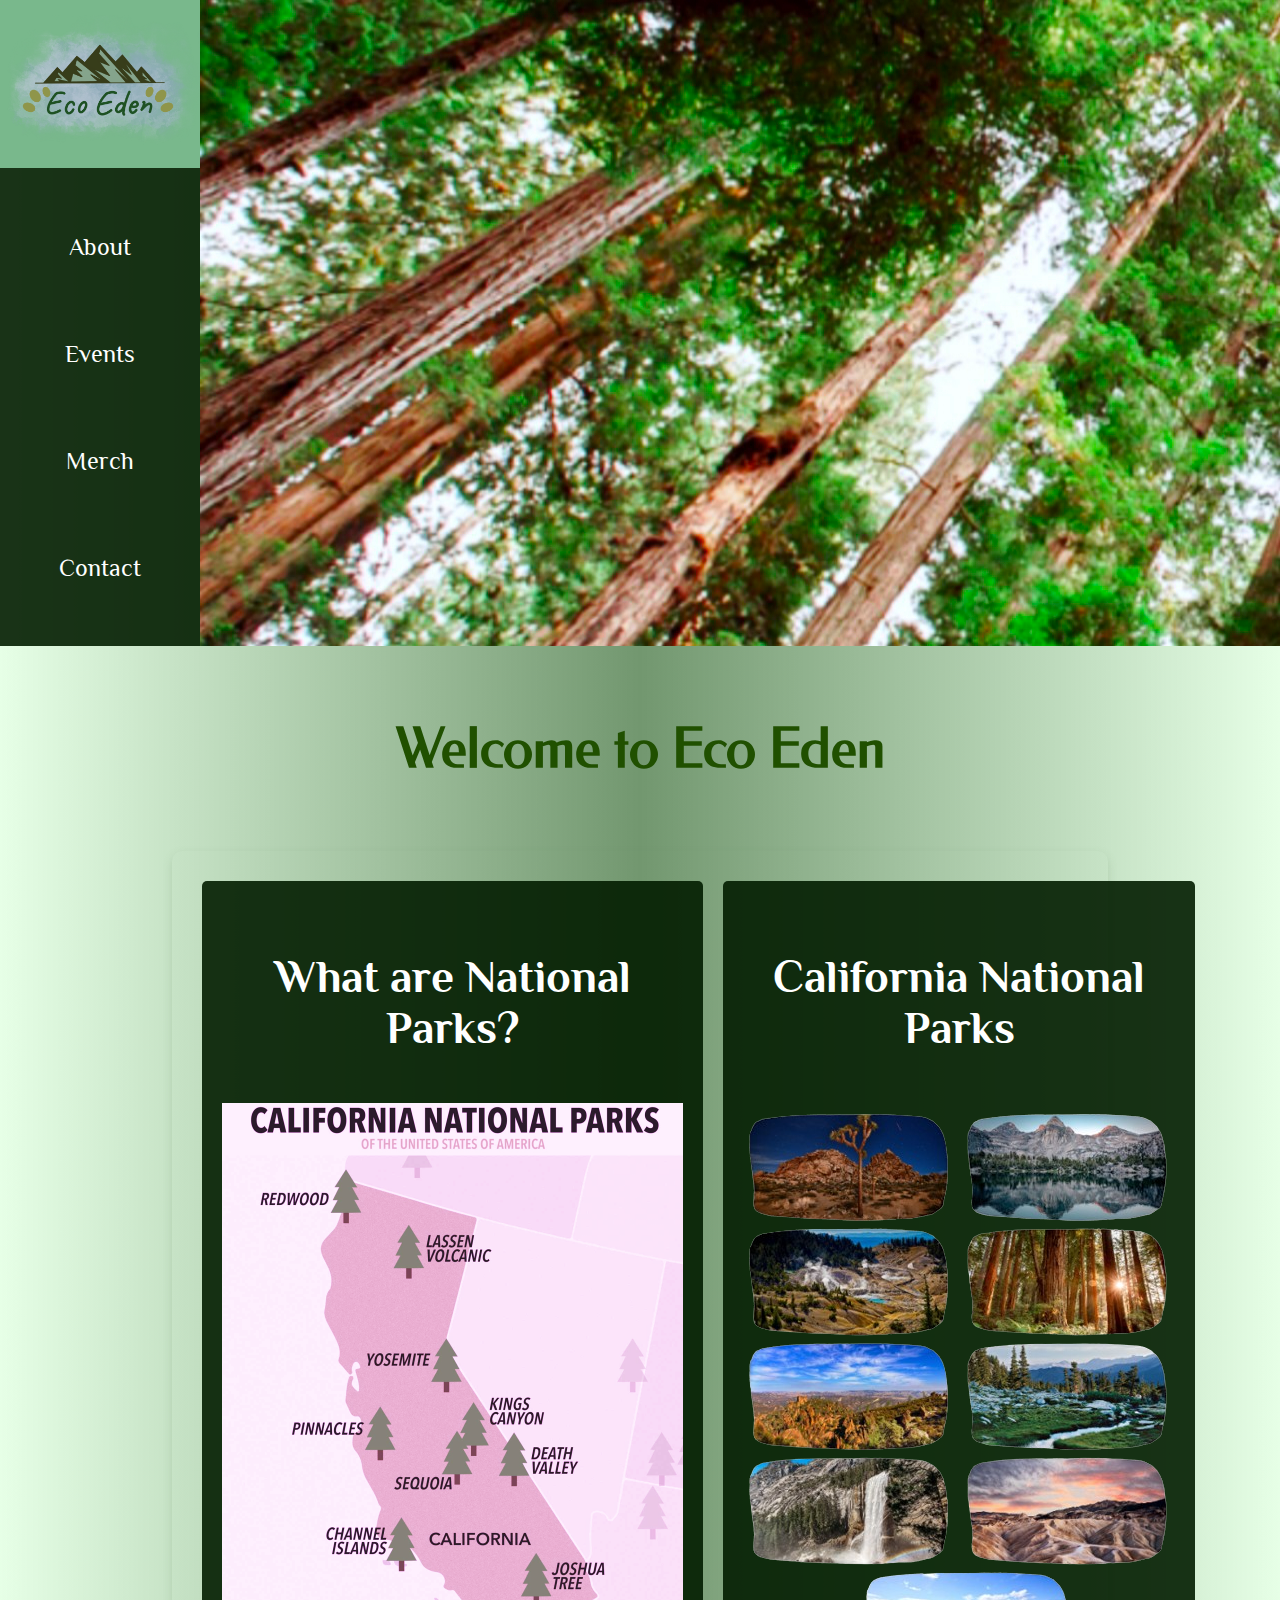
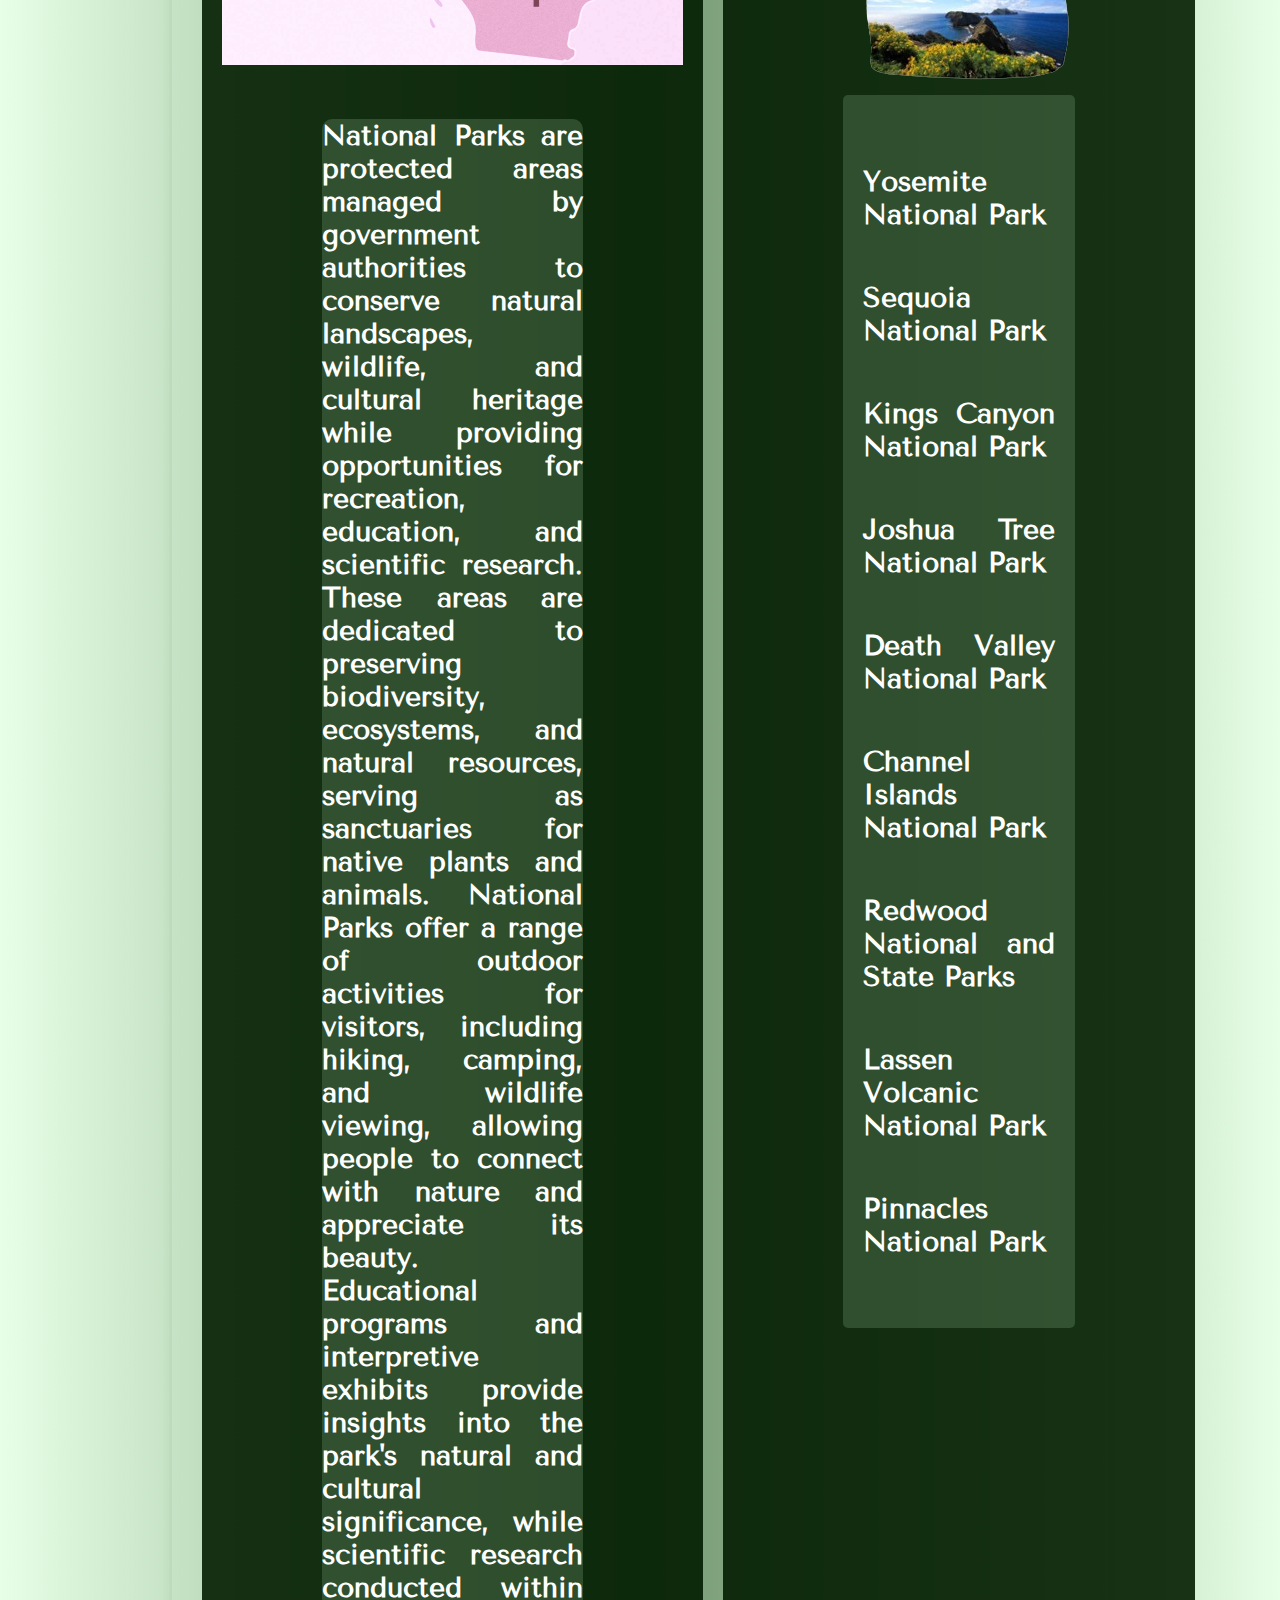
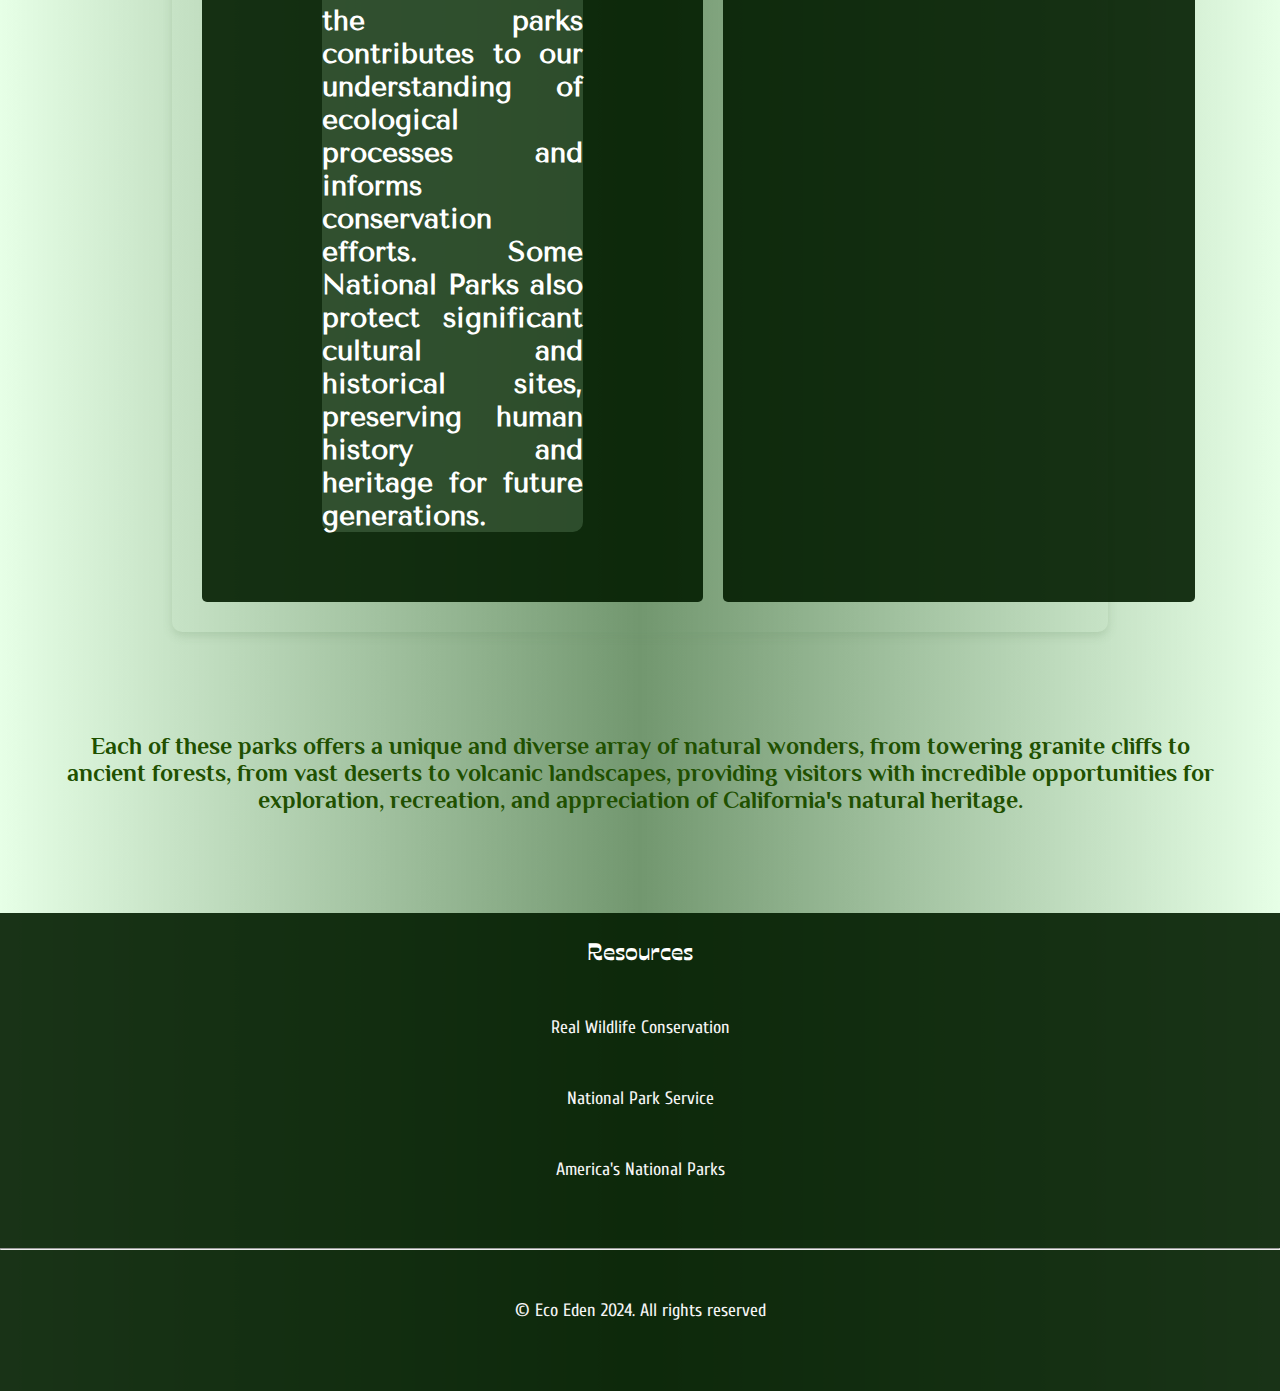
<file: index.html>
<!DOCTYPE html> <!-- // telling the browser this is an html document||always must be first  -->
<html lang="en"> <!-- // opening tag||language is set to English  -->

<head> <!-- // opens after line 3  -->
  <meta charset="UTF-8"> <!-- // tells browser which set to use||always use UTF-8||self closing tab  -->
  <title>SJF</title> <!-- // tells browser what the site is called||shows up on browser tab  -->

  <!-- link css stylesheet here -->
  <link rel="stylesheet" type="text/css" href="css/style.css" />

  <!-- find font link in google fonts and insert links here-->

  <!-- federo -->

  <link rel="preconnect" href="https://fonts.googleapis.com">
  <link rel="preconnect" href="https://fonts.gstatic.com" crossorigin>
  <link href="https://fonts.googleapis.com/css2?family=Federo&display=swap" rel="stylesheet">

  <!-- philosopher -->

  <link rel="preconnect" href="https://fonts.googleapis.com">
  <link rel="preconnect" href="https://fonts.gstatic.com" crossorigin>
  <link
    href="https://fonts.googleapis.com/css2?family=Federo&family=Philosopher:ital,wght@0,400;0,700;1,400;1,700&display=swap"
    rel="stylesheet">

  <!-- tenor sans -->

  <link rel="preconnect" href="https://fonts.googleapis.com">
  <link rel="preconnect" href="https://fonts.gstatic.com" crossorigin>
  <link
    href="https://fonts.googleapis.com/css2?family=Federo&family=Philosopher:ital,wght@0,400;0,700;1,400;1,700&family=Tenor+Sans&display=swap"
    rel="stylesheet">

  <!-- cuprum -->

  <link rel="preconnect" href="https://fonts.googleapis.com">
  <link rel="preconnect" href="https://fonts.gstatic.com" crossorigin>
  <link
    href="https://fonts.googleapis.com/css2?family=Cuprum:ital,wght@0,400..700;1,400..700&family=Ojuju:wght@200..800&display=swap"
    rel="stylesheet">

  <!-- ojuju -->

  <link rel="preconnect" href="https://fonts.googleapis.com">
  <link rel="preconnect" href="https://fonts.gstatic.com" crossorigin>
  <link
    href="https://fonts.googleapis.com/css2?family=Cuprum:ital,wght@0,400..700;1,400..700&family=Ojuju:wght@200..800&display=swap"
    rel="stylesheet">
</head>

<!-- body -->

<body>

  <header> <!-- // header -->

    <nav>

      <div class="navigation">

        <ul class="v-nav">
          <a href="./index.html">
            <img src="./img/logo.png" alt="logo" class="logo_header">

          </a>
          <li><a href="./about/about_index.html">About</a></li>
          <li><a href="./events/events_index.html">Events</a></li>
          <li><a href="./merch/merch_index.html">Merch</a></li>
          <li><a href="./contact/contact_index.html">Contact</a></li>
        </ul>

        <img src="./img/homepageBanner.jpg" alt="homepageBanner">

      </div>

    </nav>


  </header>

  <h1>Welcome to Eco Eden</h1>

  <div class="container">
    <div class="item">

      <h3>What are National Parks?</h3>

      <img src="./img/npMap.png" alt="npMap">
      <p>
        National Parks are protected areas managed by government authorities to conserve natural landscapes, wildlife,
        and
        cultural heritage while providing opportunities for recreation, education, and scientific research. These areas
        are
        dedicated to preserving biodiversity, ecosystems, and natural resources, serving as sanctuaries for native
        plants
        and animals. National Parks offer a range of outdoor activities for visitors, including hiking, camping, and
        wildlife viewing, allowing people to connect with nature and appreciate its beauty. Educational programs and
        interpretive exhibits provide insights into the park's natural and cultural significance, while scientific
        research
        conducted within the parks contributes to our understanding of ecological processes and informs conservation
        efforts. Some National Parks also protect significant cultural and historical sites, preserving human history
        and
        heritage for future generations.
      </p>

    </div>


    <div class="item">

      <h3>California National Parks</h3>


      <img src="./img/nationalpark.png" alt="nationalpark">

      <br>


      <ul>

        <li>Yosemite National Park</li>

        <li>Sequoia National Park</li>

        <li> Kings Canyon National Park</li>

        <li>Joshua Tree National Park</li>

        <li>Death Valley National Park</li>

        <li>Channel Islands National Park</li>

        <li>Redwood National and State Parks</li>

        <li>Lassen Volcanic National Park</li>

        <li>Pinnacles National Park</li>

      </ul>


    </div>


  </div>




  <h4>
    Each of these parks offers a unique and diverse array of natural wonders, from towering granite cliffs to ancient
    forests, from vast deserts to volcanic landscapes, providing visitors with incredible opportunities for exploration,
    recreation, and appreciation of California's natural heritage.
  </h4>

  <footer> <!-- // footer -->
    <h5>Resources</h5>

    <ul>
      <li><a href="https://www.nationalparkrescue.org/why-were-so-effective/">Real Wildlife
          Conservation</a></li>
      <li><a href="https://www.nps.gov/index.htm">National Park Service</a></li>
      <li><a href="https://americasnationalparks.org/">America's National Parks</a></li>
    </ul>
    <br>
    <ul>
      <hr>

      <li><a href="">© Eco Eden 2024. All rights reserved</a></li>
    </ul>


  </footer>


  </div>

</body>

</html> <!-- // closing tag||always the last line of <code> -->
</file>
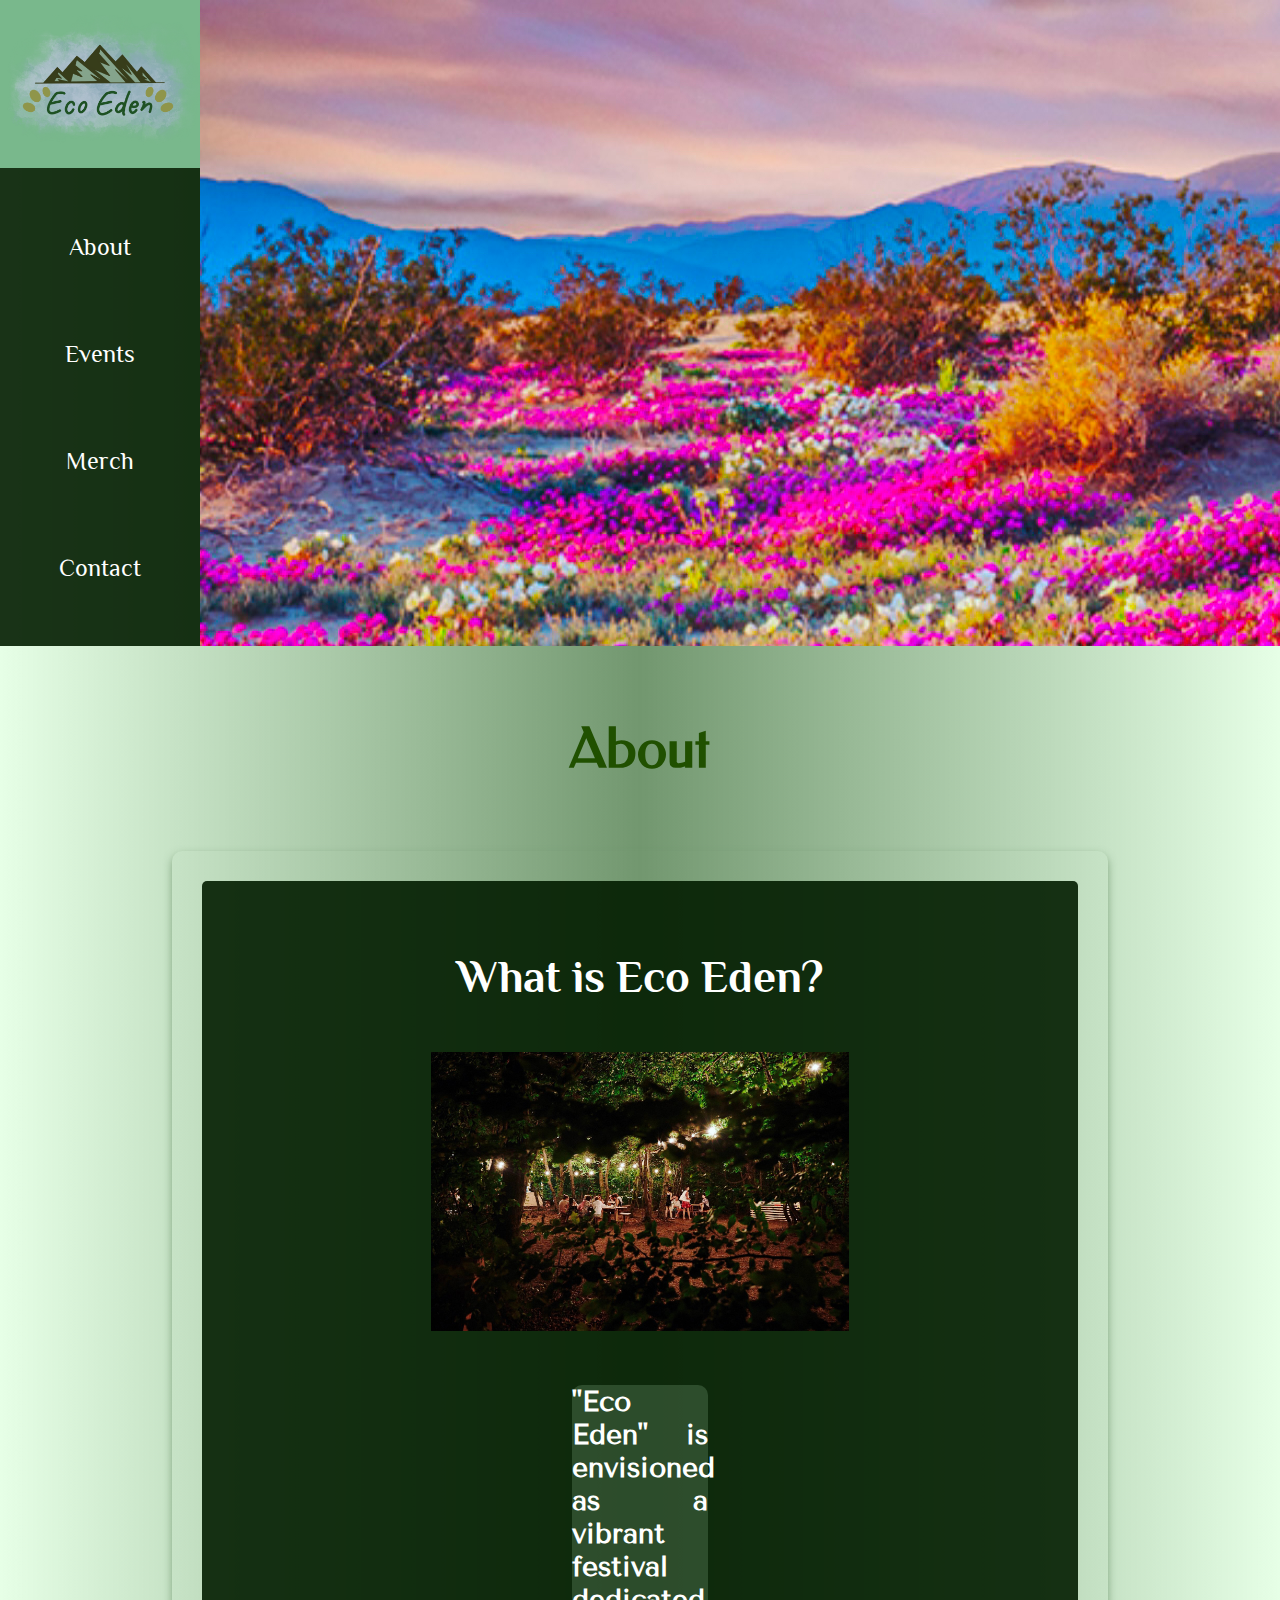
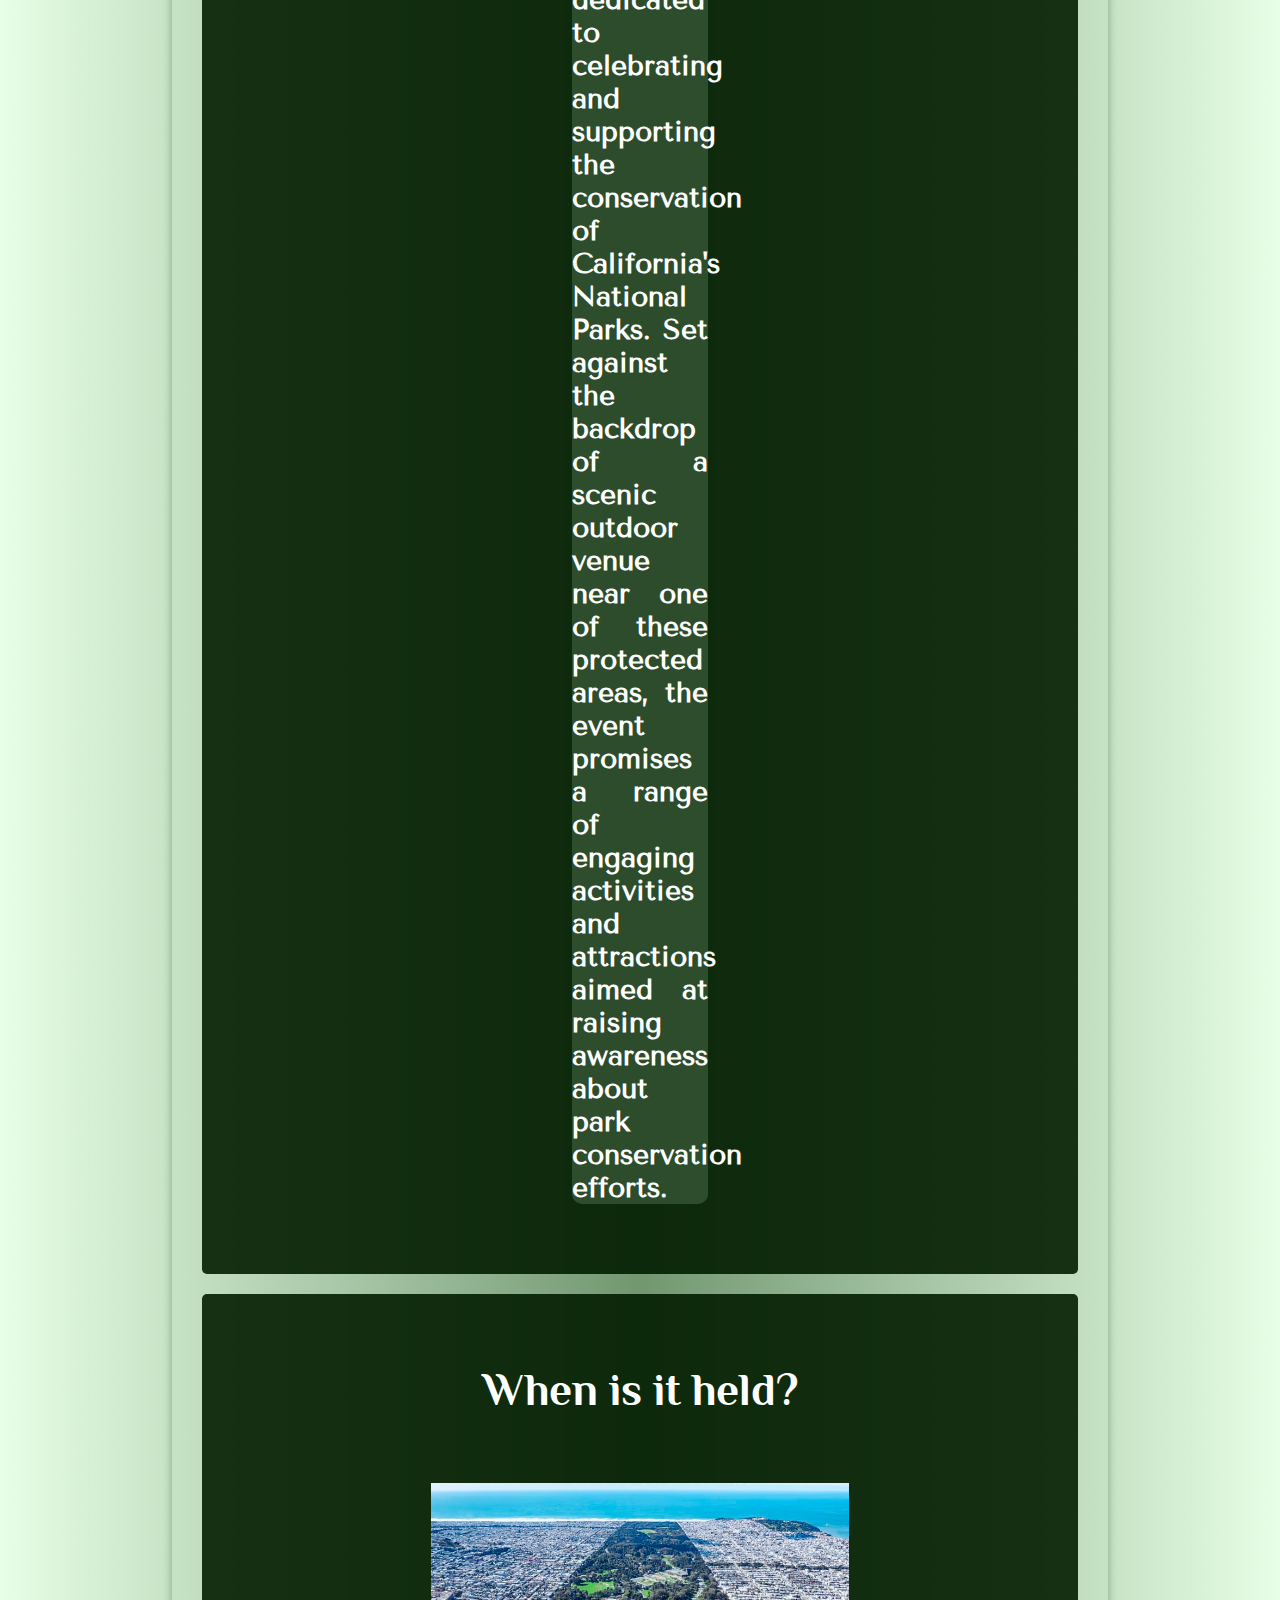
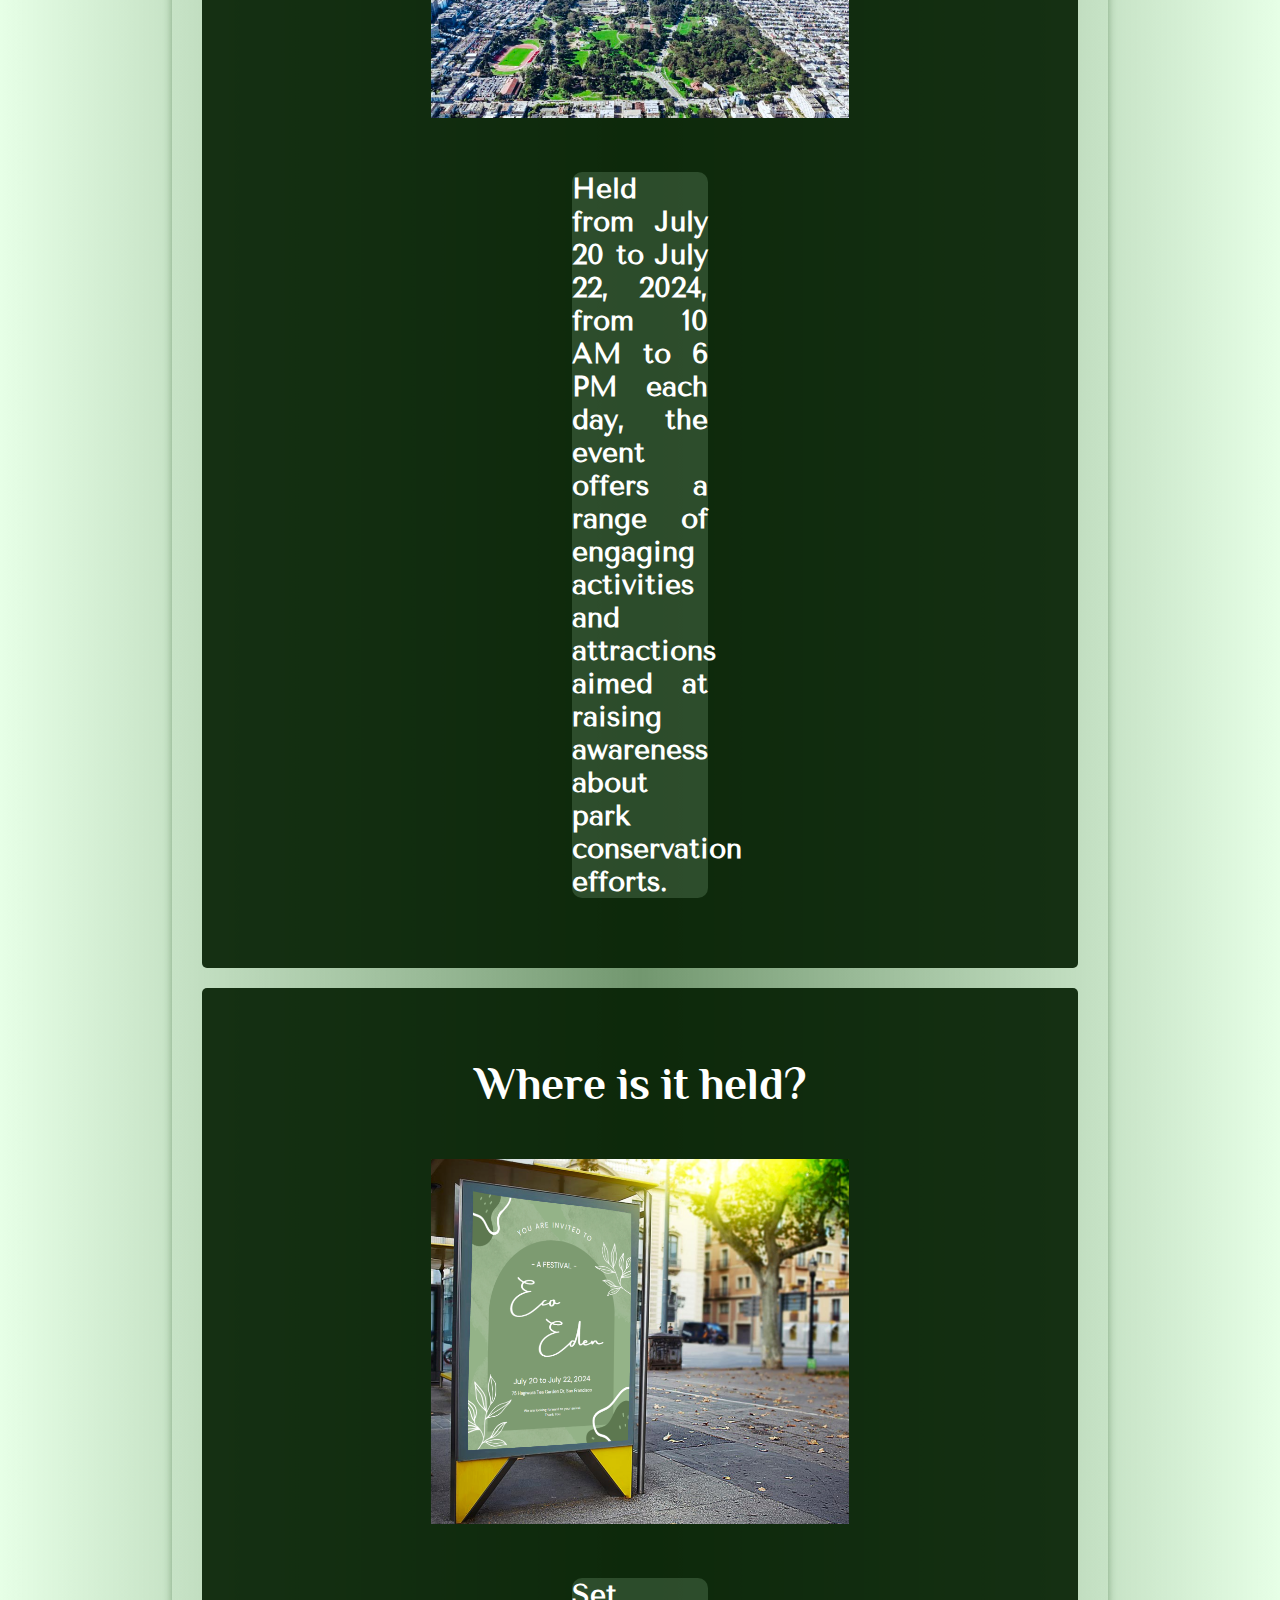
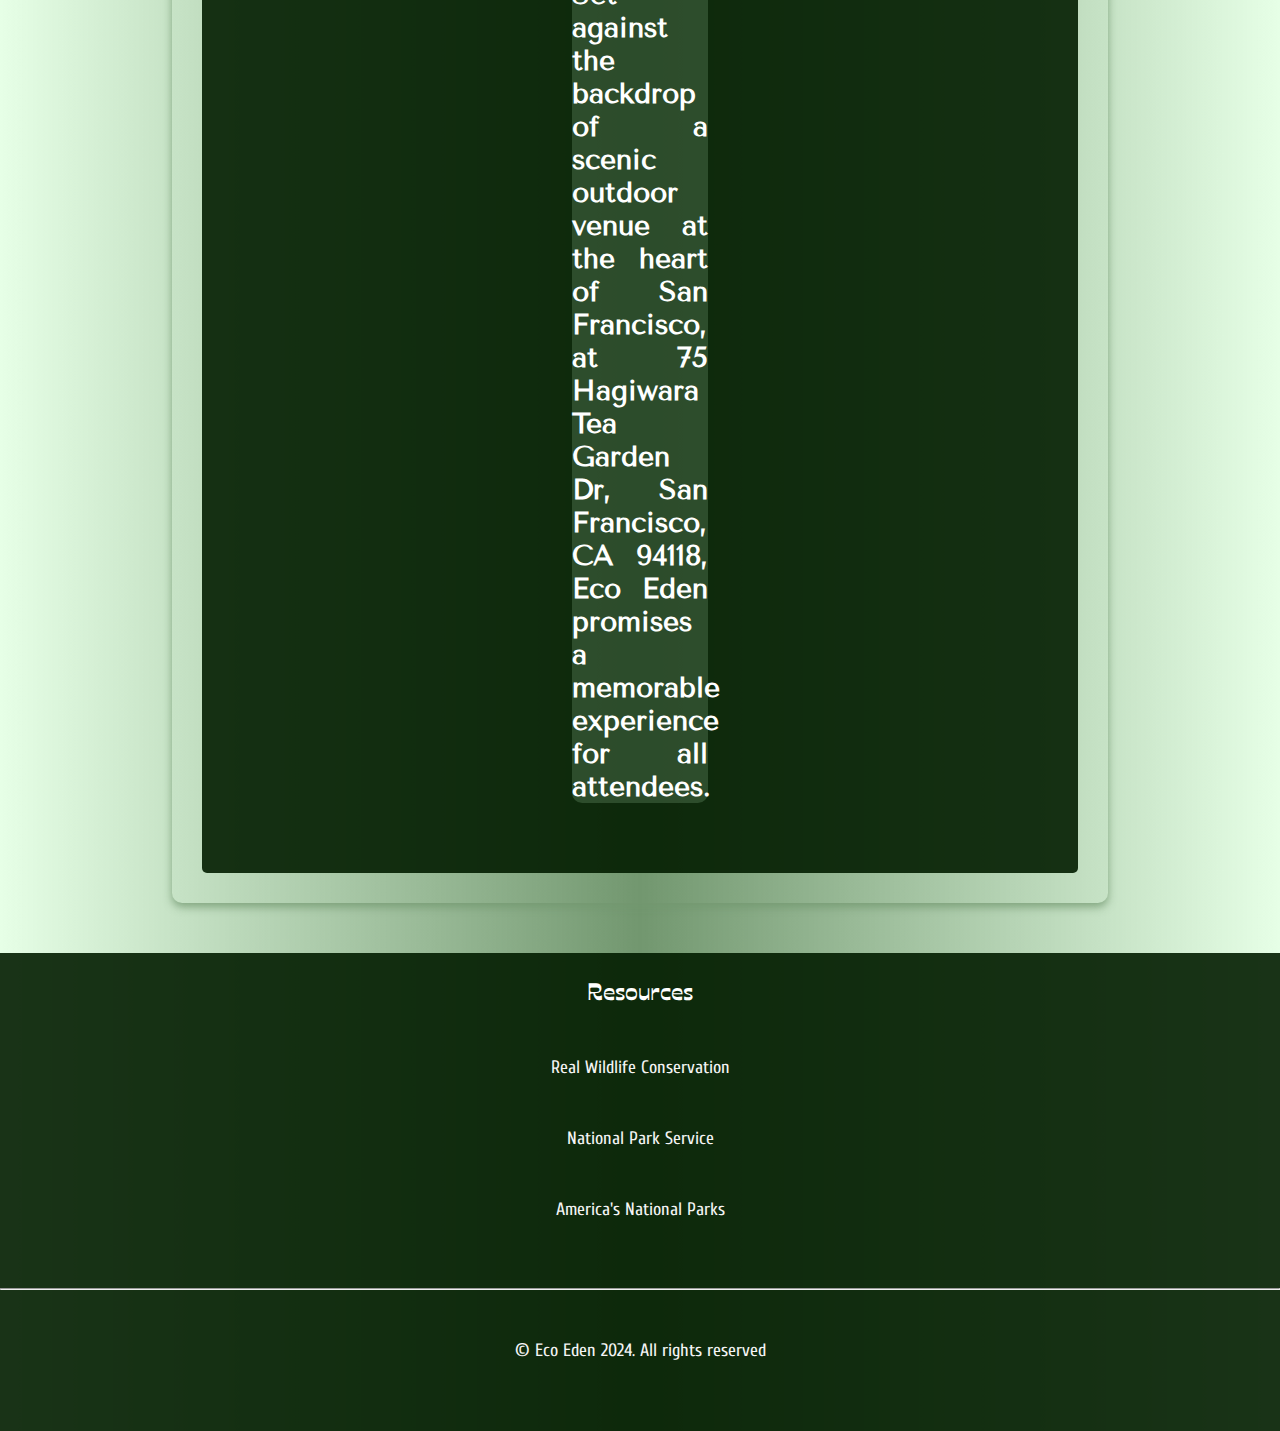
<file: about/about_index.html>
<!DOCTYPE html> <!-- // telling the browser this is an html document||always must be first  -->
<html lang="en"> <!-- // opening tag||language is set to English  -->

<head> <!-- // opens after line 3  -->
  <meta charset="UTF-8"> <!-- // tells browser which set to use||always use UTF-8||self closing tab  -->
  <title>SJF</title> <!-- // tells browser what the site is called||shows up on browser tab  -->

  <!-- link css stylesheet here -->
  <link rel="stylesheet" type="text/css" href="../css/style.css" />

  <!-- find font link in google fonts and insert links here-->

  <!-- federo -->

  <link rel="preconnect" href="https://fonts.googleapis.com">
  <link rel="preconnect" href="https://fonts.gstatic.com" crossorigin>
  <link href="https://fonts.googleapis.com/css2?family=Federo&display=swap" rel="stylesheet">

  <!-- philosopher -->

  <link rel="preconnect" href="https://fonts.googleapis.com">
  <link rel="preconnect" href="https://fonts.gstatic.com" crossorigin>
  <link
    href="https://fonts.googleapis.com/css2?family=Federo&family=Philosopher:ital,wght@0,400;0,700;1,400;1,700&display=swap"
    rel="stylesheet">

  <!-- tenor sans -->

  <link rel="preconnect" href="https://fonts.googleapis.com">
  <link rel="preconnect" href="https://fonts.gstatic.com" crossorigin>
  <link
    href="https://fonts.googleapis.com/css2?family=Federo&family=Philosopher:ital,wght@0,400;0,700;1,400;1,700&family=Tenor+Sans&display=swap"
    rel="stylesheet">

  <!-- cuprum -->

  <link rel="preconnect" href="https://fonts.googleapis.com">
  <link rel="preconnect" href="https://fonts.gstatic.com" crossorigin>
  <link
    href="https://fonts.googleapis.com/css2?family=Cuprum:ital,wght@0,400..700;1,400..700&family=Ojuju:wght@200..800&display=swap"
    rel="stylesheet">

  <!-- ojuju -->

  <link rel="preconnect" href="https://fonts.googleapis.com">
  <link rel="preconnect" href="https://fonts.gstatic.com" crossorigin>
  <link
    href="https://fonts.googleapis.com/css2?family=Cuprum:ital,wght@0,400..700;1,400..700&family=Ojuju:wght@200..800&display=swap"
    rel="stylesheet">
</head>

<!-- body -->

<body>

  <header> <!-- // header -->



    <nav>

      <div class="navigation">

      <ul class="v-nav">
        <a href="../index.html">
          <img src="./img/logo.png" alt="logo" class="logo_header">
  
        </a>
        <li><a href="../about/about_index.html">About</a></li>
        <li><a href="../events/events_index.html">Events</a></li>
        <li><a href="../merch/merch_index.html">Merch</a></li>
        <li><a href="../contact/contact_index.html">Contact</a></li>
      </ul>
      <img src="./img/aboutBanner.jpg" alt="aboutBanner">
    </div>

    </nav>

  </header>

  <h1>About</h1>

  <div class="container2">
    <div class="item2">

      <h3>What is Eco Eden?</h3>


      <img src="./img/about1.png" alt="about1">
      <p>
        "Eco Eden" is envisioned as a vibrant festival dedicated to celebrating and supporting the conservation of
        California's National Parks. Set against the backdrop of a scenic outdoor venue near one of these protected
        areas, the event promises a range of engaging activities and attractions aimed at raising awareness about park
        conservation efforts.

      </p>

    </div>


    <div class="item2">

      <h3>When is it held?</h3>
      <br>
      <img src="./img/about2.png" alt="about2">

      <p>
        Held from July 20 to July 22, 2024, from 10 AM to 6 PM each day, the event offers a range of engaging activities
        and attractions aimed at raising awareness about park conservation efforts.

      </p>


    </div>

    <div class="item2">
      <h3>Where is it held?</h3>
      <img src="./img/about3.png" alt="about3">
      <p>
        Set against the backdrop of a scenic outdoor venue at the heart of San Francisco, at 75 Hagiwara Tea Garden Dr,
        San Francisco, CA 94118, Eco Eden promises a memorable experience for all attendees.
      </p>

    </div>
  </div>



  <footer> <!-- // footer -->
    <h5>Resources</h5>

    <ul>
      <li><a href="https://www.nationalparkrescue.org/why-were-so-effective/">Real Wildlife
          Conservation</a></li>
      <li><a href="https://www.nps.gov/index.htm">National Park Service</a></li>
      <li><a href="https://americasnationalparks.org/">America's National Parks</a></li>
    </ul>
    <br>
    <ul>
      <hr>

      <li><a href="">© Eco Eden 2024. All rights reserved</a></li>
    </ul>


  </footer>

</body>

</html> <!-- // closing tag||always the last line of <code> -->
</file>
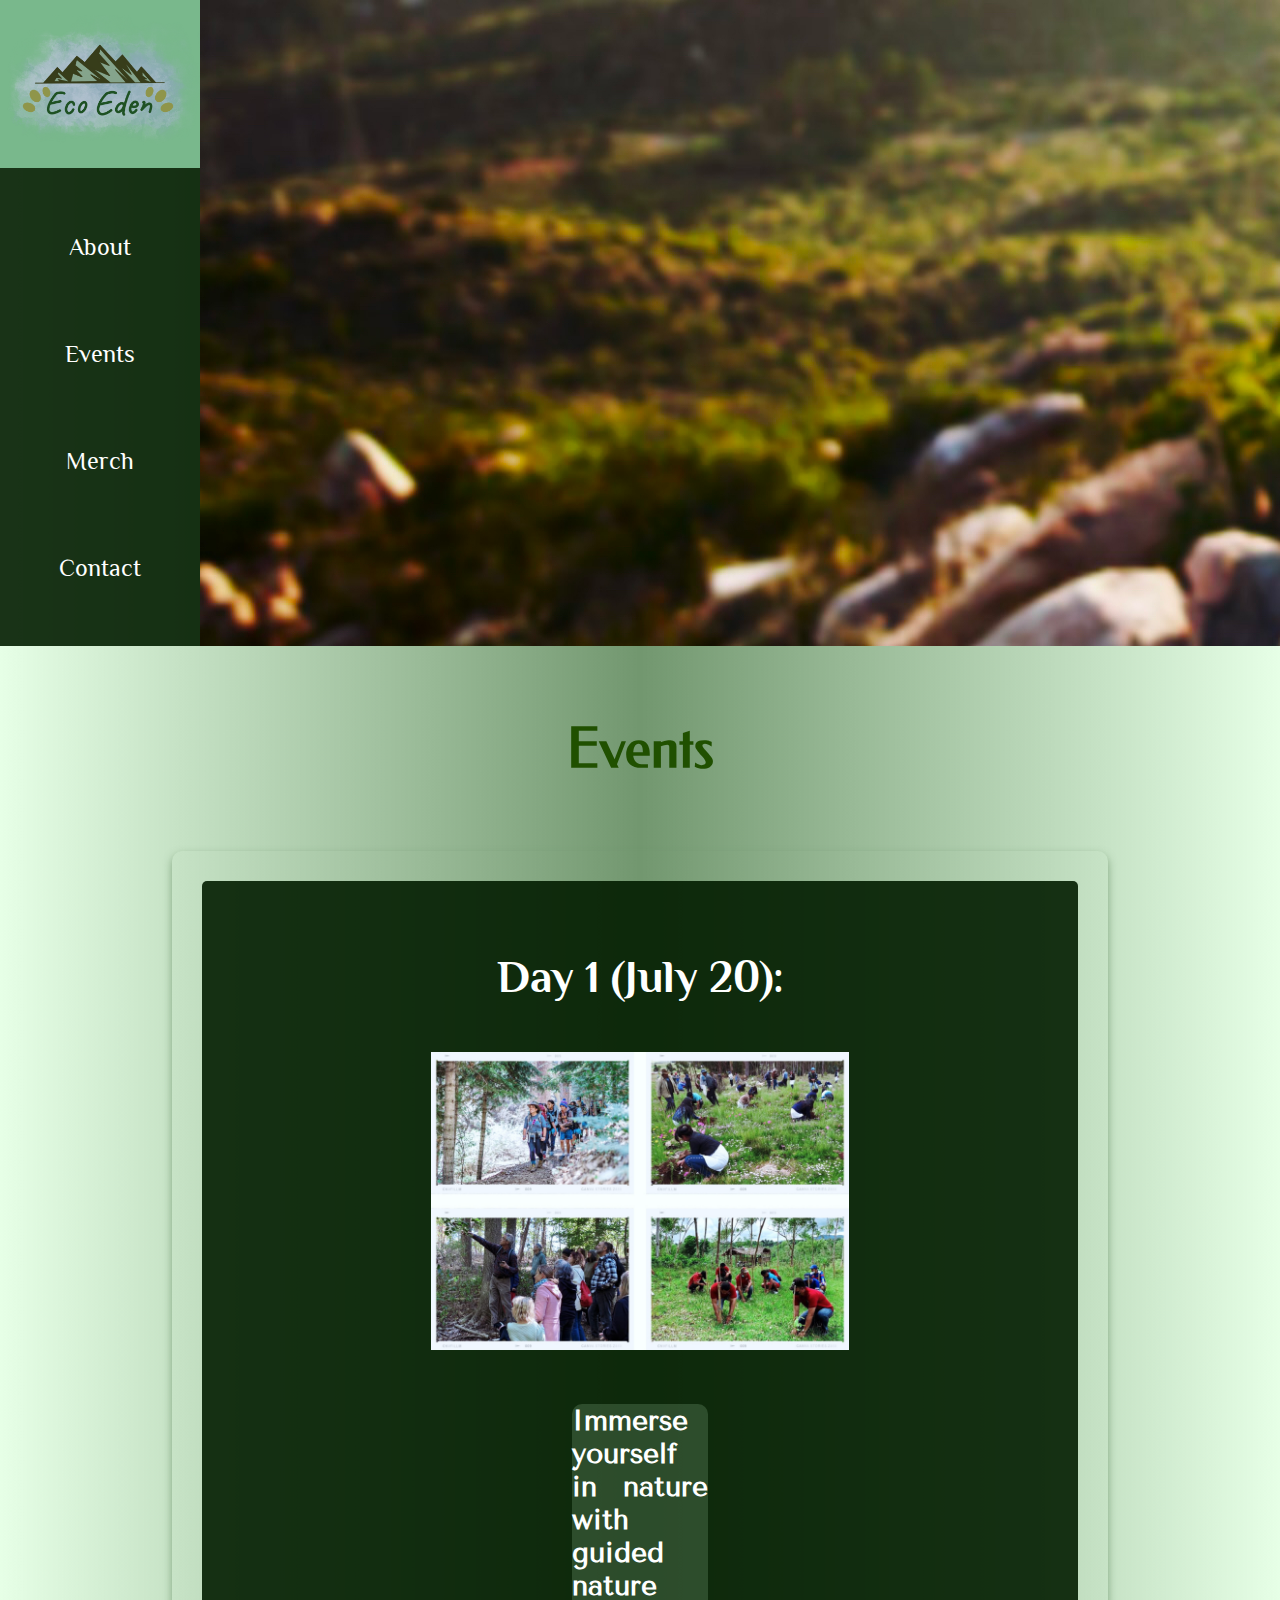
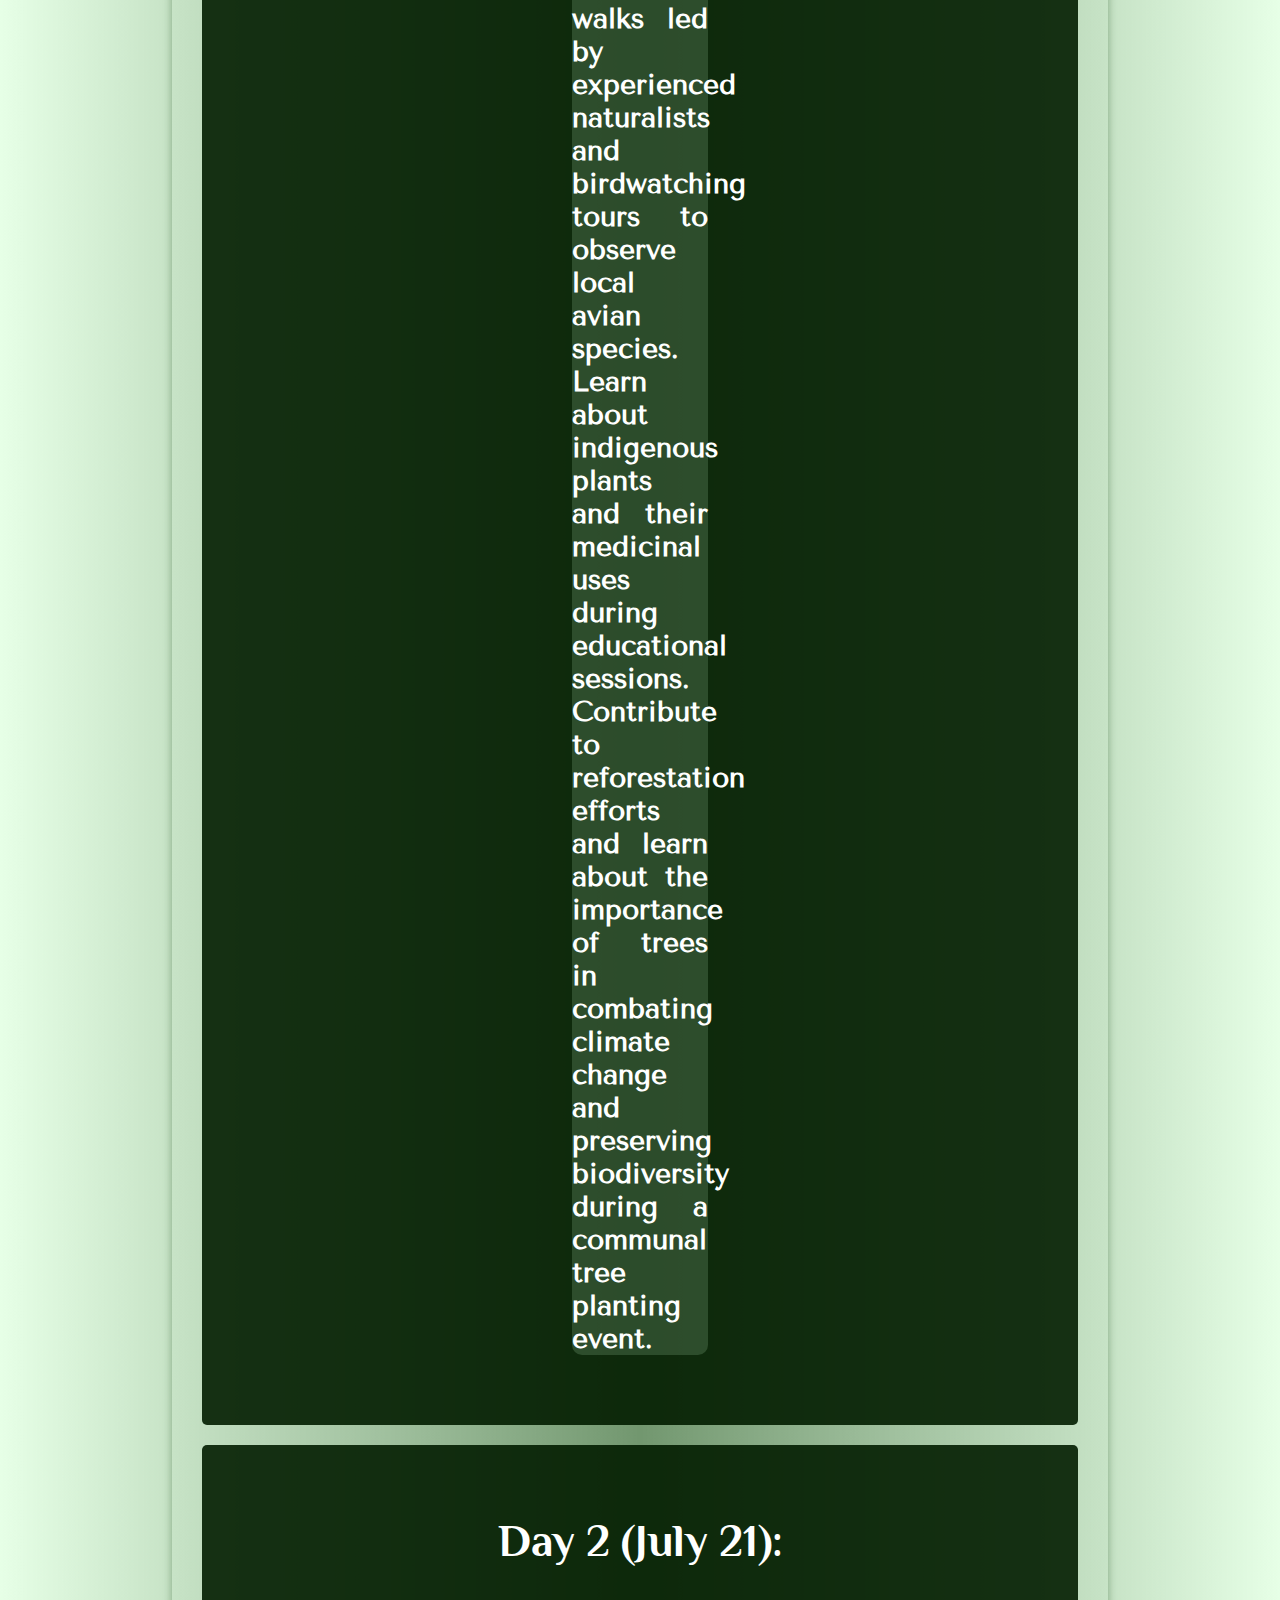
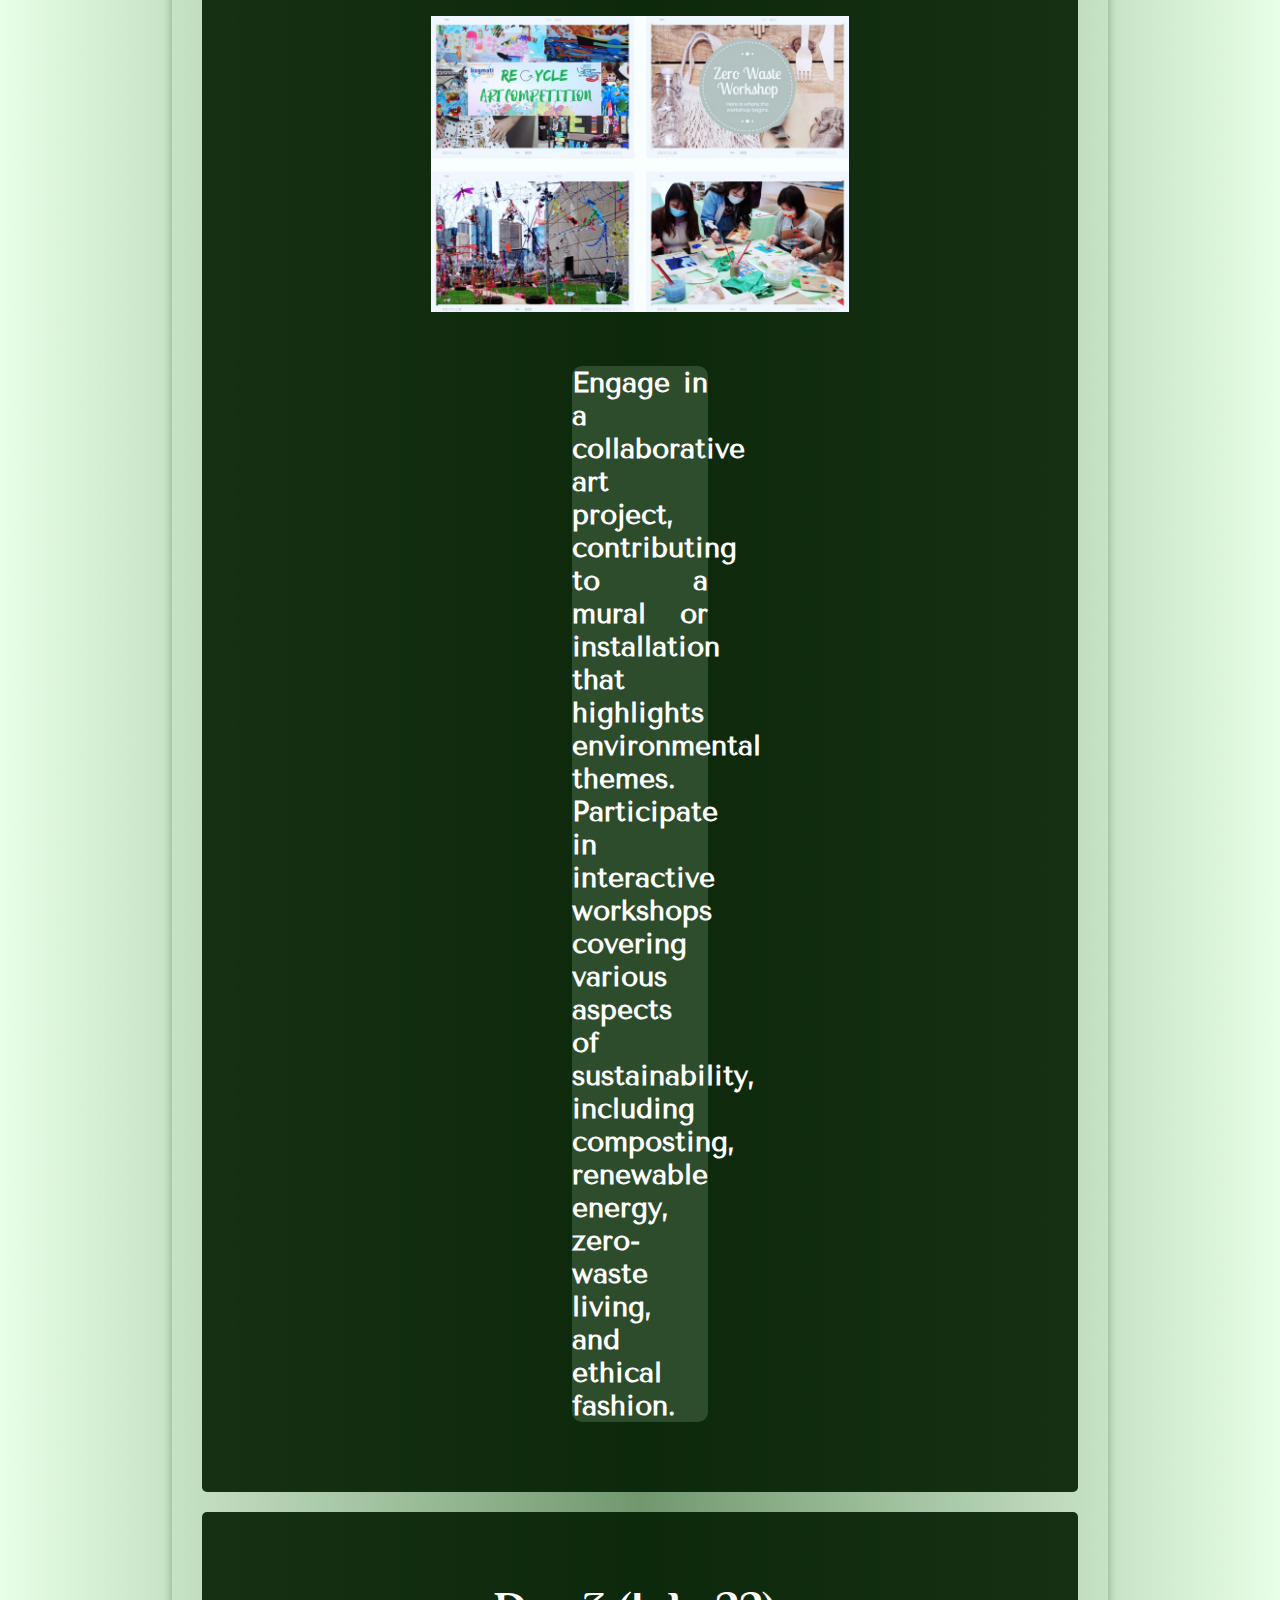
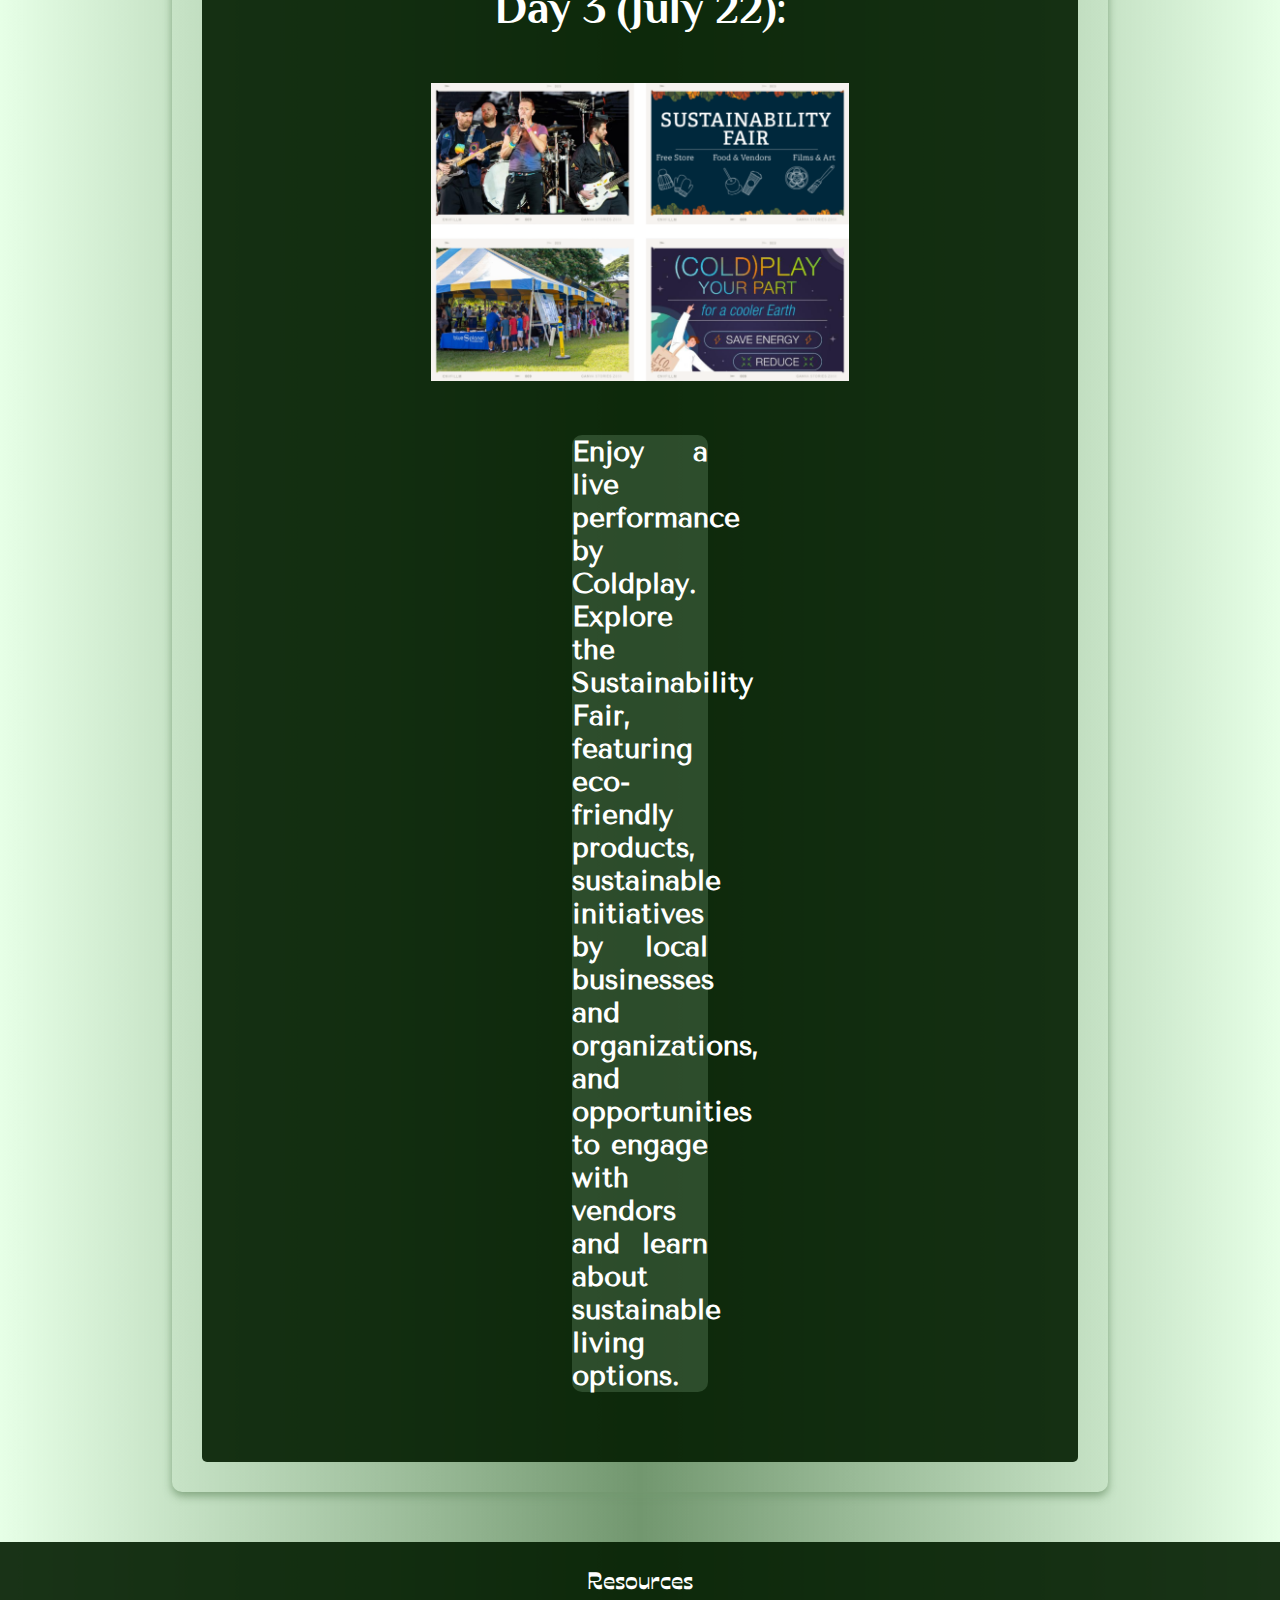
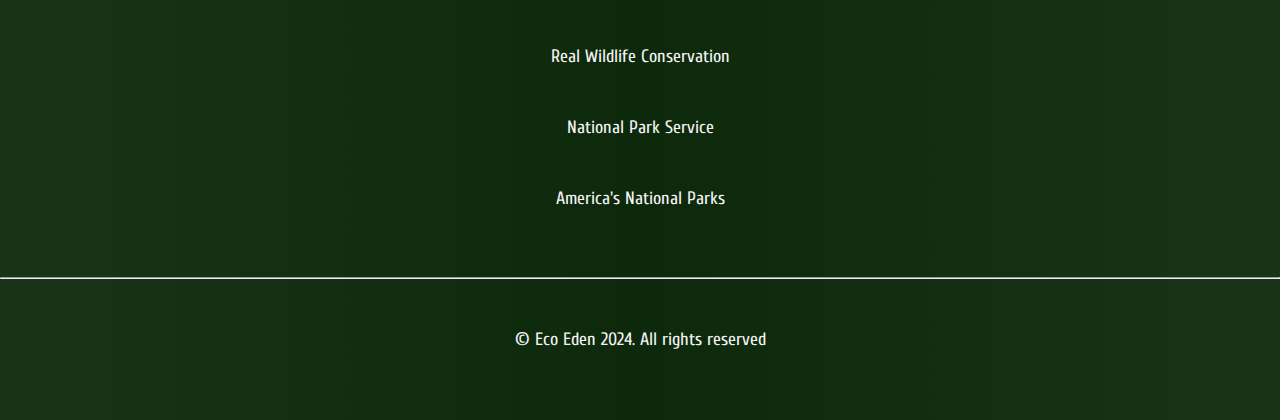
<file: events/events_index.html>
<!DOCTYPE html> <!-- // telling the browser this is an html document||always must be first  -->
<html lang="en"> <!-- // opening tag||language is set to English  -->

<head> <!-- // opens after line 3  -->
  <meta charset="UTF-8"> <!-- // tells browser which set to use||always use UTF-8||self closing tab  -->
  <title>SJF</title> <!-- // tells browser what the site is called||shows up on browser tab  -->

  <!-- link css stylesheet here -->
  <link rel="stylesheet" type="text/css" href="../css/style.css" />

  <!-- find font link in google fonts and insert links here-->

  <!-- federo -->

  <link rel="preconnect" href="https://fonts.googleapis.com">
  <link rel="preconnect" href="https://fonts.gstatic.com" crossorigin>
  <link href="https://fonts.googleapis.com/css2?family=Federo&display=swap" rel="stylesheet">

  <!-- philosopher -->

  <link rel="preconnect" href="https://fonts.googleapis.com">
  <link rel="preconnect" href="https://fonts.gstatic.com" crossorigin>
  <link
    href="https://fonts.googleapis.com/css2?family=Federo&family=Philosopher:ital,wght@0,400;0,700;1,400;1,700&display=swap"
    rel="stylesheet">

  <!-- tenor sans -->

  <link rel="preconnect" href="https://fonts.googleapis.com">
  <link rel="preconnect" href="https://fonts.gstatic.com" crossorigin>
  <link
    href="https://fonts.googleapis.com/css2?family=Federo&family=Philosopher:ital,wght@0,400;0,700;1,400;1,700&family=Tenor+Sans&display=swap"
    rel="stylesheet">

  <!-- cuprum -->

  <link rel="preconnect" href="https://fonts.googleapis.com">
  <link rel="preconnect" href="https://fonts.gstatic.com" crossorigin>
  <link
    href="https://fonts.googleapis.com/css2?family=Cuprum:ital,wght@0,400..700;1,400..700&family=Ojuju:wght@200..800&display=swap"
    rel="stylesheet">

  <!-- ojuju -->

  <link rel="preconnect" href="https://fonts.googleapis.com">
  <link rel="preconnect" href="https://fonts.gstatic.com" crossorigin>
  <link
    href="https://fonts.googleapis.com/css2?family=Cuprum:ital,wght@0,400..700;1,400..700&family=Ojuju:wght@200..800&display=swap"
    rel="stylesheet">
</head>

<!-- body -->

<body>

  <header> <!-- // header -->
    <nav>
      <div class="navigation">

        <ul class="v-nav">
          <a href="../index.html">
            <img src="./img/logo.png" alt="logo" class="logo_header">

          </a>
          <li><a href="../about/about_index.html">About</a></li>
          <li><a href="../events/events_index.html">Events</a></li>
          <li><a href="../merch/merch_index.html">Merch</a></li>
          <li><a href="../contact/contact_index.html">Contact</a></li>
        </ul>
        <img src="./img/eventsBanner.jpg" alt="eventsBanner">
      </div>

    </nav>

  </header>

  <h1>Events</h1>

  <div class="container2">
    <div class="item2">

      <h3>Day 1 (July 20):</h3>

      <img src="./img/day1.png" alt="day1">
      <p>
        Immerse yourself in nature with guided nature walks led by experienced naturalists and birdwatching tours to
        observe local avian species. Learn about indigenous plants and their medicinal uses during educational sessions.
        Contribute to reforestation efforts and learn about the importance of trees in combating climate change and
        preserving biodiversity during a communal tree planting event.

      </p>

    </div>


    <div class="item2">

      <h3>Day 2 (July 21):</h3>

      <img src="./img/day2.png" alt="day2">

      <p>
        Engage in a collaborative art project, contributing to a mural or installation that highlights environmental
        themes. Participate in interactive workshops covering various aspects of sustainability, including composting,
        renewable energy, zero-waste living, and ethical fashion.

      </p>


    </div>

    <div class="item2">
      <h3>Day 3 (July 22):</h3>

      <img src="./img/day3.png" alt="day3">
      <p>
        Enjoy a live performance by Coldplay. Explore the Sustainability Fair, featuring eco-friendly products,
        sustainable initiatives by local businesses and organizations, and opportunities to engage with vendors and
        learn about sustainable living options.
      </p>


    </div>
  </div>


  <footer> <!-- // footer -->
    <h5>Resources</h5>

    <ul>
      <li><a href="https://www.nationalparkrescue.org/why-were-so-effective/">Real Wildlife
          Conservation</a></li>
      <li><a href="https://www.nps.gov/index.htm">National Park Service</a></li>
      <li><a href="https://americasnationalparks.org/">America's National Parks</a></li>
    </ul>
    <br>
    <ul>
      <hr>

      <li><a href="">© Eco Eden 2024. All rights reserved</a></li>
    </ul>


  </footer>

</body>

</html>
</file>
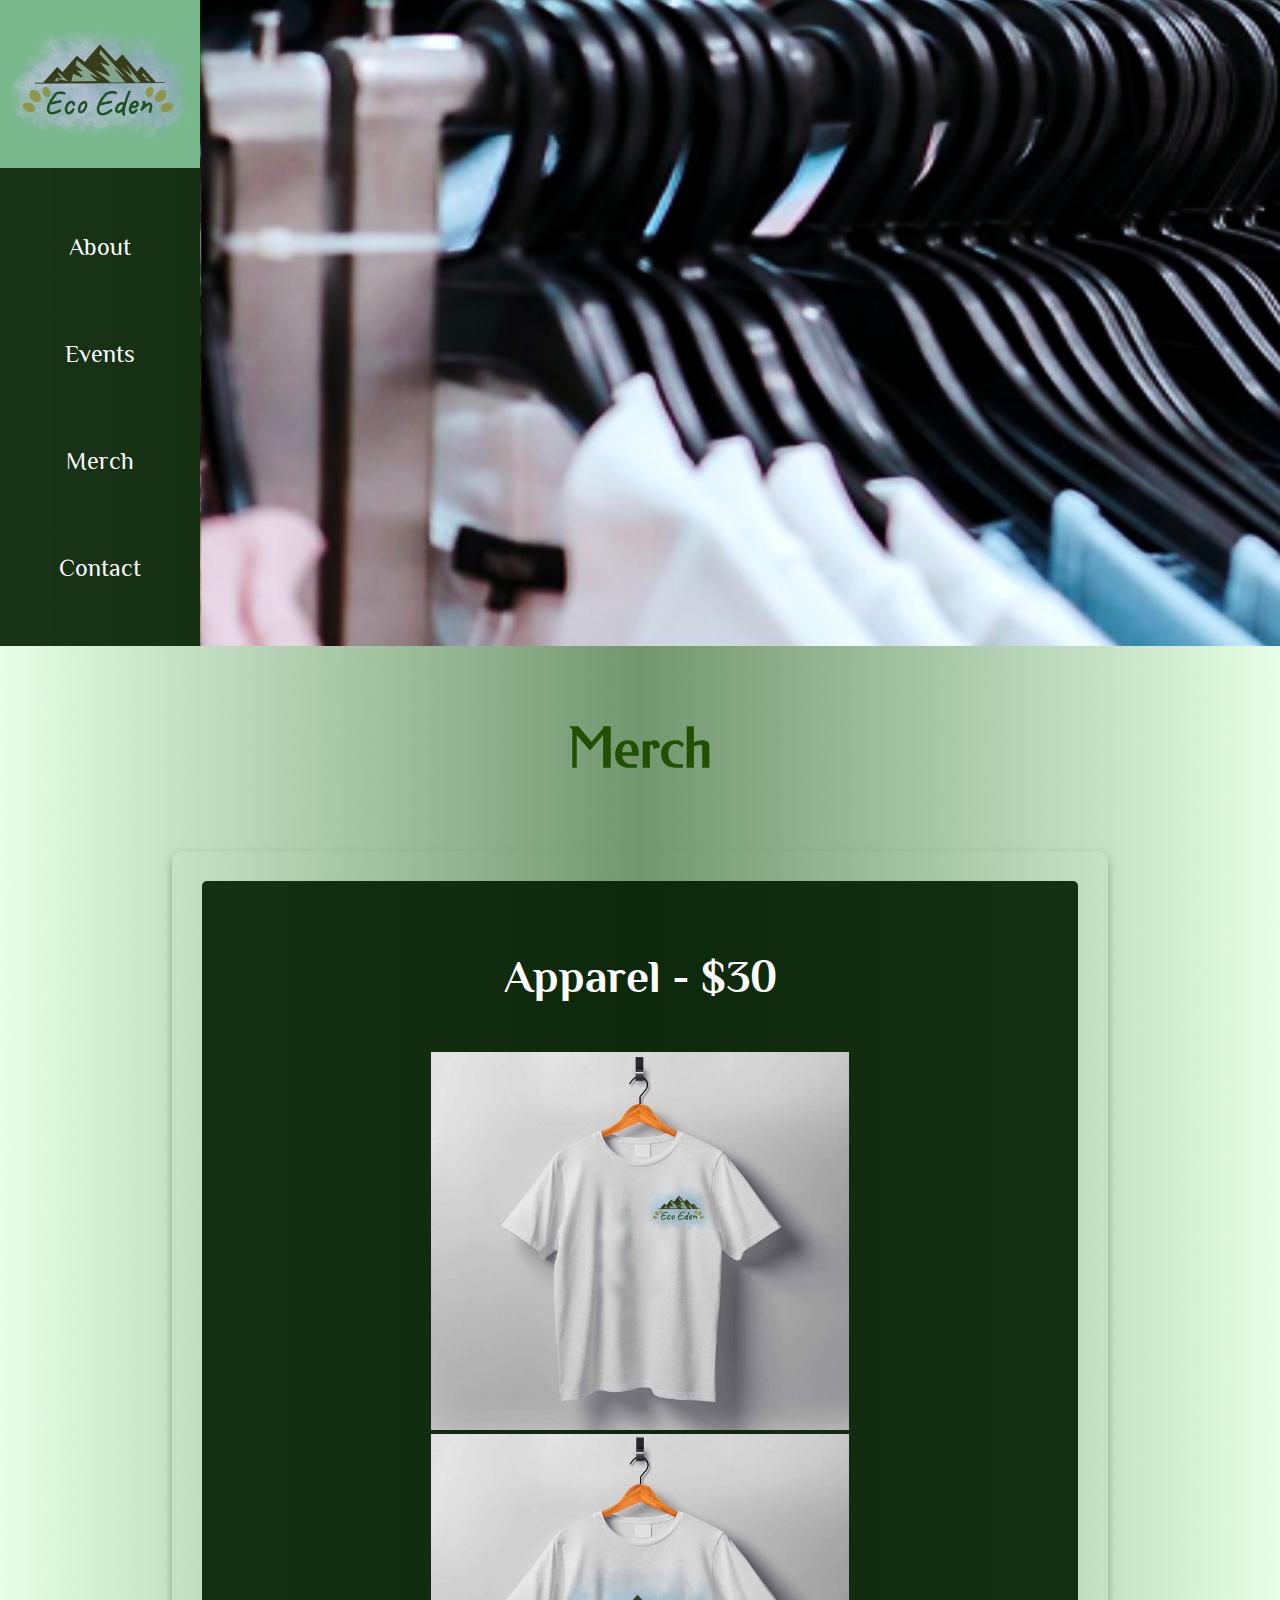
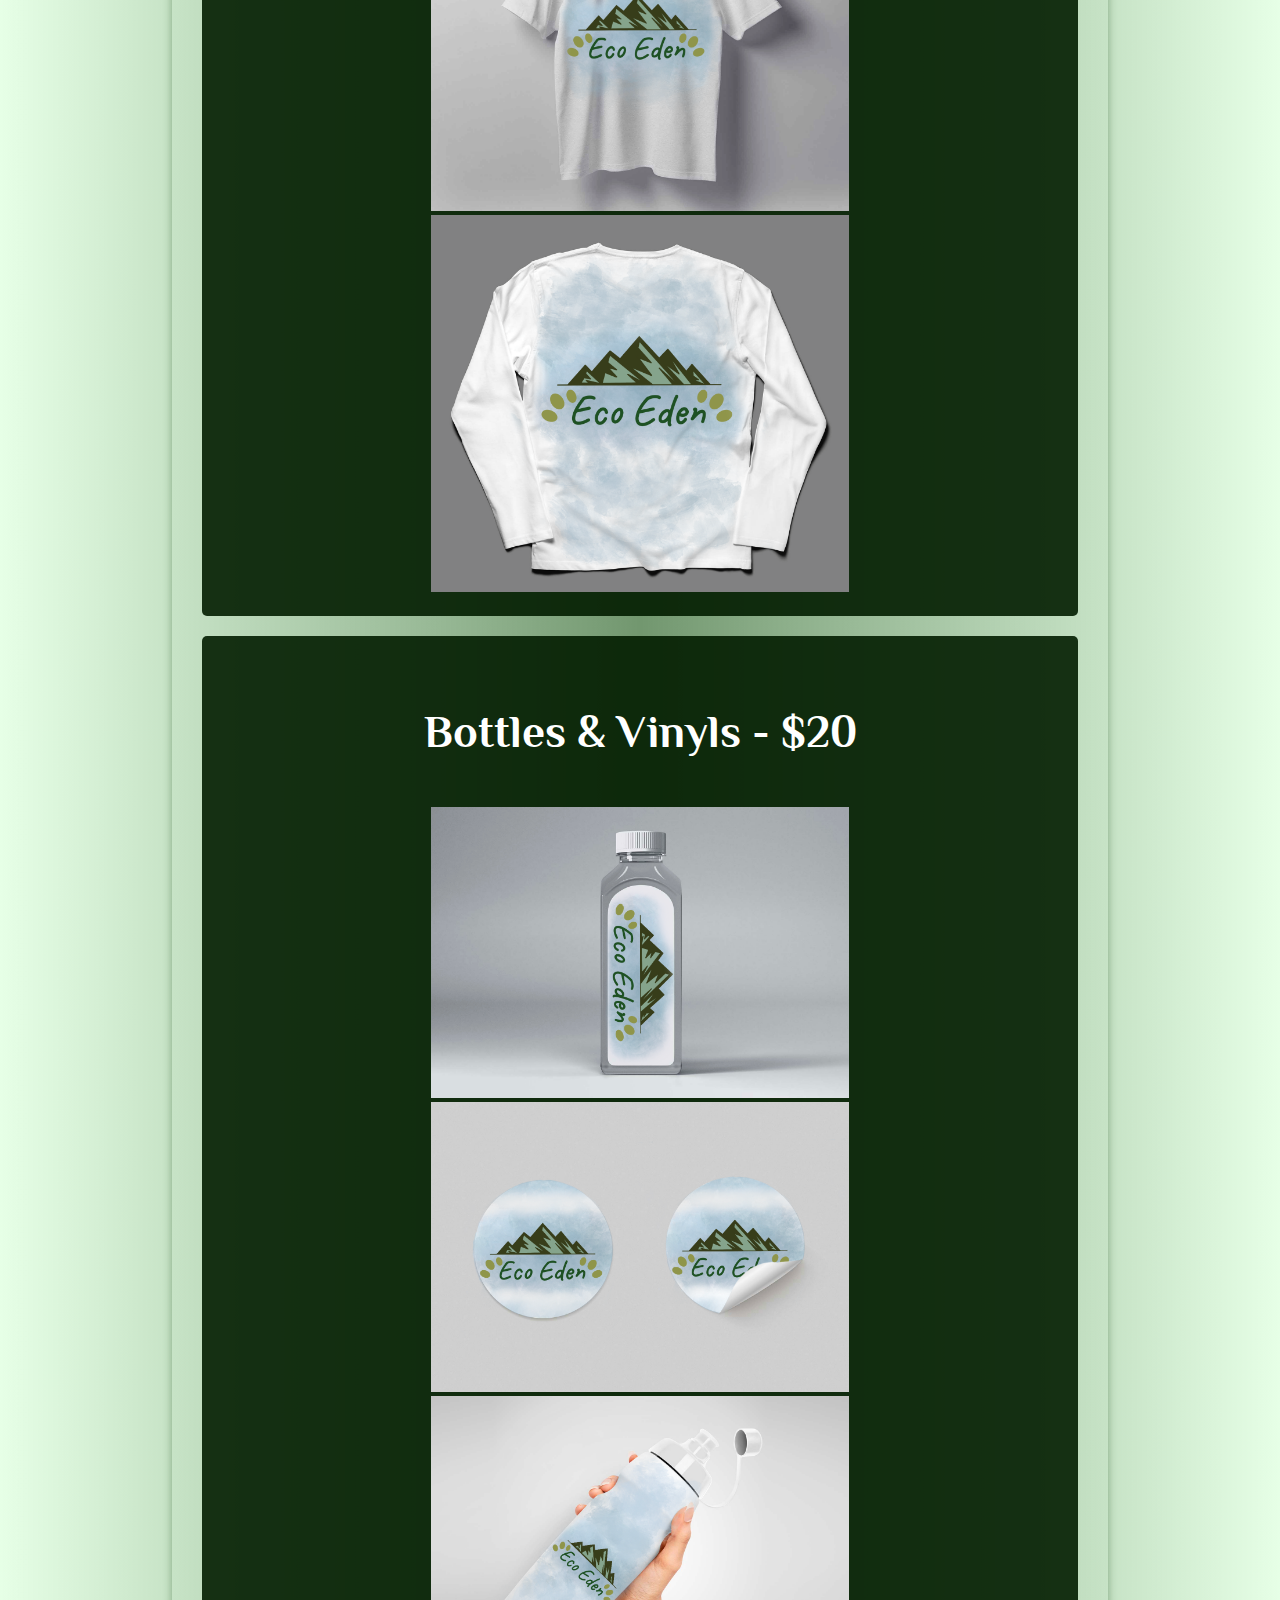
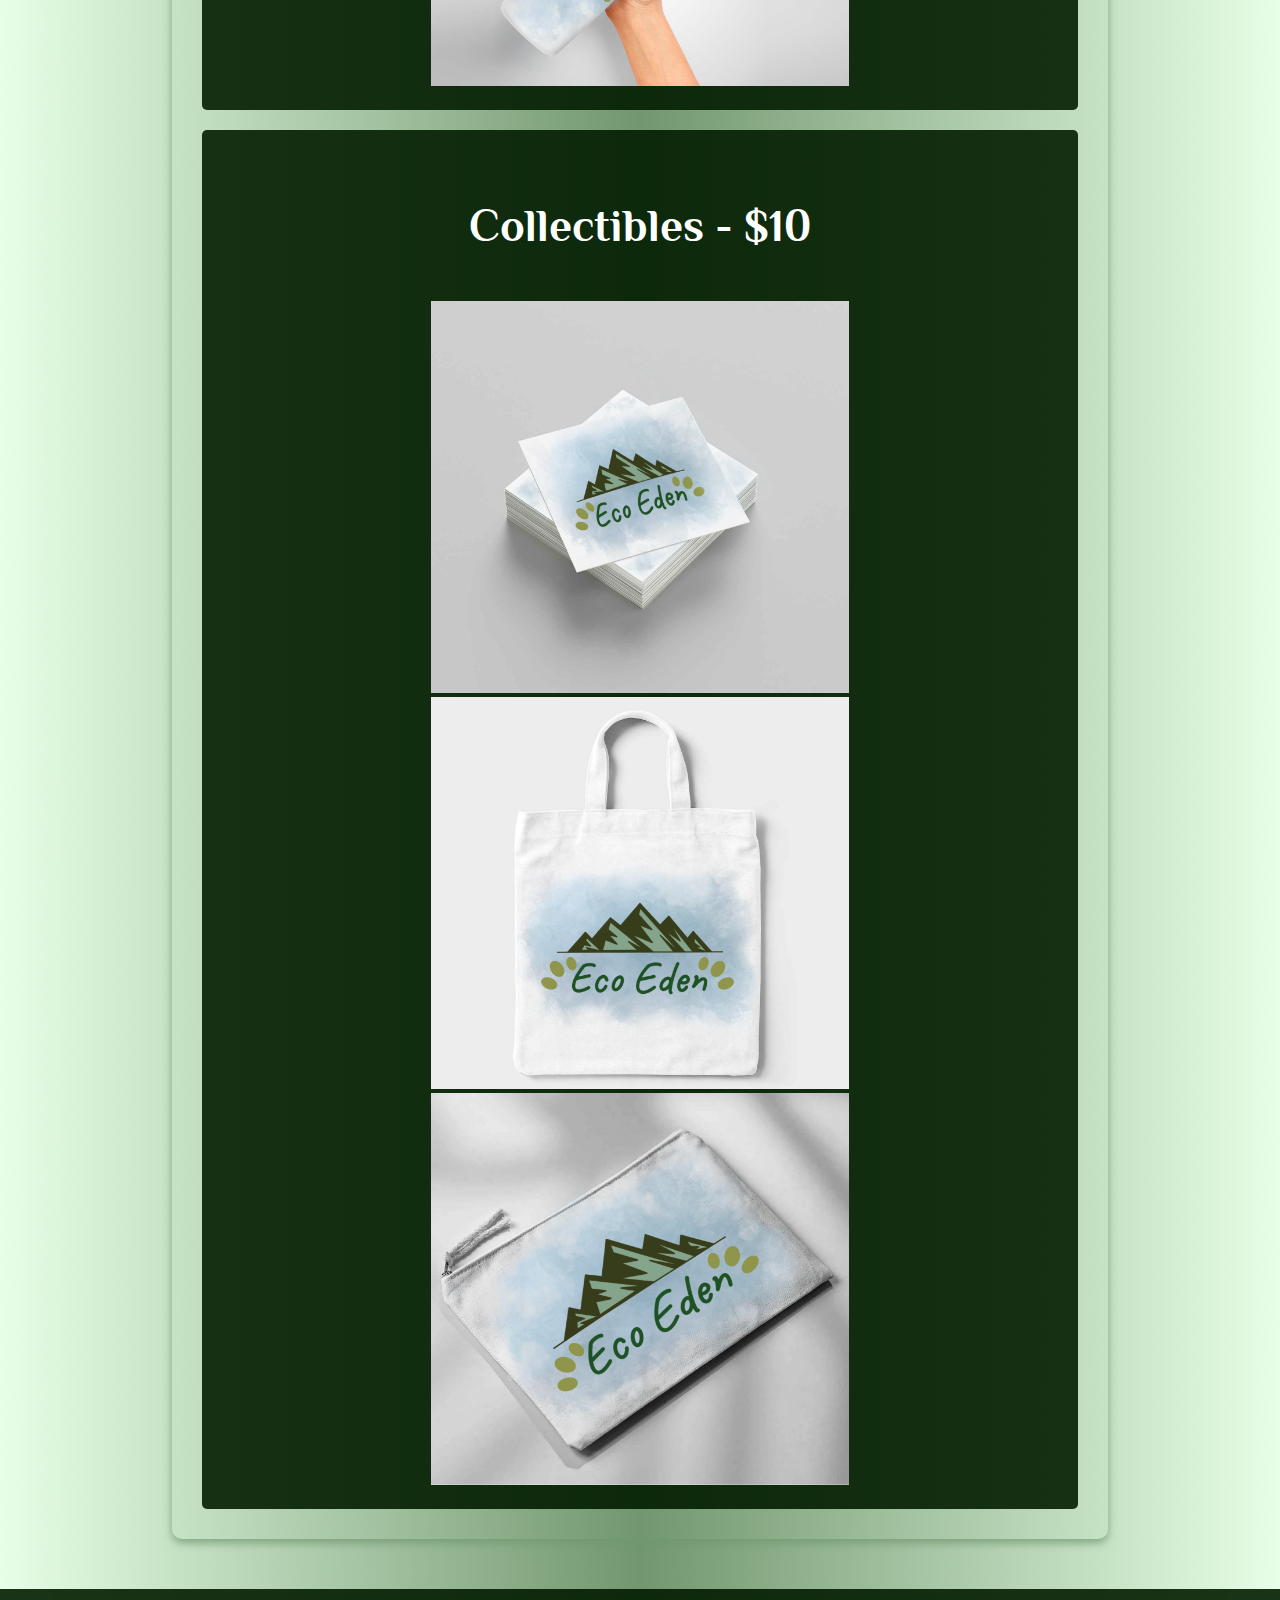
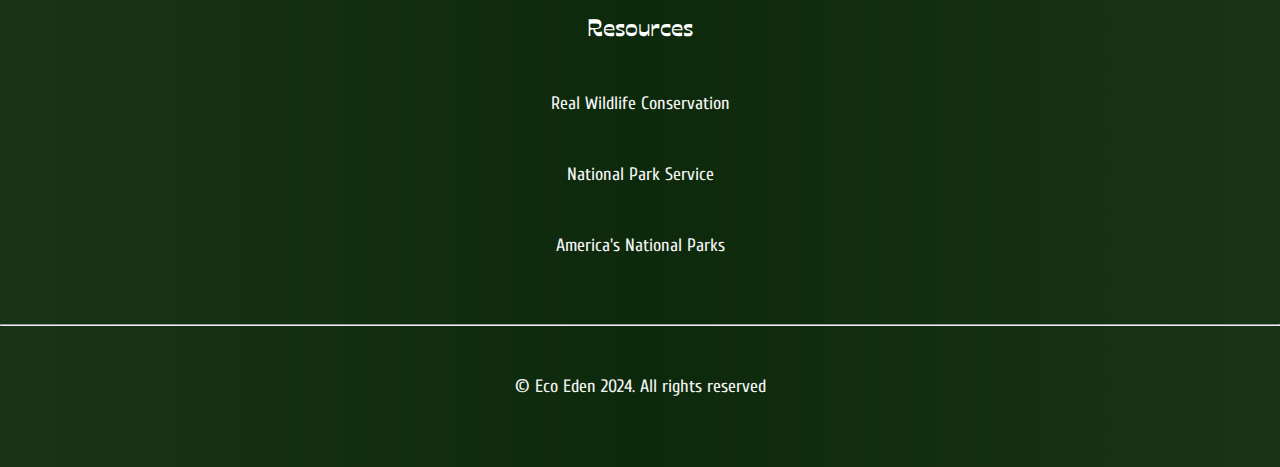
<file: merch/merch_index.html>
<!DOCTYPE html> <!-- // telling the browser this is an html document||always must be first  -->
<html lang="en"> <!-- // opening tag||language is set to English  -->

<head> <!-- // opens after line 3  -->
  <meta charset="UTF-8"> <!-- // tells browser which set to use||always use UTF-8||self closing tab  -->
  <title>SJF</title> <!-- // tells browser what the site is called||shows up on browser tab  -->

  <!-- link css stylesheet here -->
  <link rel="stylesheet" type="text/css" href="../css/style.css" />

  <!-- find font link in google fonts and insert links here-->

  <!-- federo -->

  <link rel="preconnect" href="https://fonts.googleapis.com">
  <link rel="preconnect" href="https://fonts.gstatic.com" crossorigin>
  <link href="https://fonts.googleapis.com/css2?family=Federo&display=swap" rel="stylesheet">

  <!-- philosopher -->

  <link rel="preconnect" href="https://fonts.googleapis.com">
  <link rel="preconnect" href="https://fonts.gstatic.com" crossorigin>
  <link
    href="https://fonts.googleapis.com/css2?family=Federo&family=Philosopher:ital,wght@0,400;0,700;1,400;1,700&display=swap"
    rel="stylesheet">

  <!-- tenor sans -->

  <link rel="preconnect" href="https://fonts.googleapis.com">
  <link rel="preconnect" href="https://fonts.gstatic.com" crossorigin>
  <link
    href="https://fonts.googleapis.com/css2?family=Federo&family=Philosopher:ital,wght@0,400;0,700;1,400;1,700&family=Tenor+Sans&display=swap"
    rel="stylesheet">

  <!-- cuprum -->

  <link rel="preconnect" href="https://fonts.googleapis.com">
  <link rel="preconnect" href="https://fonts.gstatic.com" crossorigin>
  <link
    href="https://fonts.googleapis.com/css2?family=Cuprum:ital,wght@0,400..700;1,400..700&family=Ojuju:wght@200..800&display=swap"
    rel="stylesheet">

  <!-- ojuju -->

  <link rel="preconnect" href="https://fonts.googleapis.com">
  <link rel="preconnect" href="https://fonts.gstatic.com" crossorigin>
  <link
    href="https://fonts.googleapis.com/css2?family=Cuprum:ital,wght@0,400..700;1,400..700&family=Ojuju:wght@200..800&display=swap"
    rel="stylesheet">
</head>

<!-- body -->

<body>

  <header> <!-- // header -->
    <nav>

      <div class="navigation">

        <ul class="v-nav">
          <a href="../index.html">
            <img src="./img/logo.png" alt="logo" class="logo_header">

          </a>
          <li><a href="../about/about_index.html">About</a></li>
          <li><a href="../events/events_index.html">Events</a></li>
          <li><a href="../merch/merch_index.html">Merch</a></li>
          <li><a href="../contact/contact_index.html">Contact</a></li>
        </ul>

        <img src="./img/merchBanner.jpg" alt="merchBanner">
      </div>

    </nav>

  </header>

  <h1>Merch</h1>

  <div class="container2">
    <div class="item2">

      <h3>Apparel - $30 </h3>

      <img src="./img/shirt1.png" alt="shirt1">
      <img src="./img/shirt2.png" alt="shirt2">
      <img src="./img/shirt3.png" alt="shirt3">

    </div>


    <div class="item2">

      <h3>Bottles & Vinyls - $20</h3>

      <img src="./img/wb1.png" alt="wb1">
      <img src="./img/sticker.png" alt="sticker">
      <img src="./img/wb2.png" alt="wb2">

    </div>

    <div class="item2">
      <h3>Collectibles - $10</h3>

      <img src="./img/photocard.png" alt="photocard">
      <img src="./img/tote.png" alt="tote">
      <img src="./img/toiletrybag.png" alt="toiletrybag">

    </div>
  </div>

  <footer> <!-- // footer -->
    <h5>Resources</h5>

    <ul>
      <li><a href="https://www.nationalparkrescue.org/why-were-so-effective/">Real Wildlife
          Conservation</a></li>
      <li><a href="https://www.nps.gov/index.htm">National Park Service</a></li>
      <li><a href="https://americasnationalparks.org/">America's National Parks</a></li>
    </ul>
    <br>
    <ul>
      <hr>

      <li><a href="">© Eco Eden 2024. All rights reserved</a></li>
    </ul>


  </footer>




</body>

</html>
</file>
<file: css/style.css>
* {
  margin: 0;
  padding: 0;

}

/* Body */

body {
  margin: 0;
  padding: 0;
  /*background: linear-gradient(to right, rgba(0, 255, 0, 0.5), rgba(0, 0, 255, 0.5), rgba(0, 255, 0, 0.5));*/
  background: linear-gradient(to right, rgba(206, 255, 206, 0.5), rgba(114, 151, 111, 1), rgba(206, 255, 206, 0.5));
  overflow-x: hidden;

}


.container {
  margin: 50px auto;
  padding: 20px;
  border-radius: 8px;
  box-shadow: 0 2px 5px rgba(0, 0, 0, 0.1);
  color: #205000;
  font-family: "philosopher", sans-serif;
  font-weight: 800;
  display: flex;
  flex-direction: row;
  justify-content: space-around;
  width: 70%;
  padding: 20px;
  border-radius: 10px;
  box-shadow: 0 4px 8px rgba(114, 151, 111, 0.25);

}

p {
  margin-left: 100px;
  margin-right: 100px;
  margin-top: 50px;
  margin-bottom: 50px;
  font-family: "tenor sans", sans-serif;
  font-size: 28px;
  background-color: rgba(141, 184, 138, 0.25);
  text-align: justify;
  border-radius: 10px;
}


.item {
  background-color: rgb(2, 29, 0, 0.9);
  color: white;
  padding: 20px;
  margin: 10px;
  flex: 1;
  text-align: center;
  border-radius: 5px;
}

.item ul {
  background-color: rgb(2, 29, 0, 0.9);
  color: white;
  padding: 20px;
  margin: 10px;
  flex: 1;
  border-radius: 5px;
  margin-left: 100px;
  margin-right: 100px;
  font-family: "tenor sans", sans-serif;
  font-size: 28px;
  background-color: rgba(141, 184, 138, 0.25);
  max-width: 800px;
  text-align: justify;
}

.container2 {
  margin: 50px auto;
  padding: 20px;
  border-radius: 8px;
  box-shadow: 0 2px 5px rgba(0, 0, 0, 0.1);
  color: #b3ff81;
  font-family: "philosopher", sans-serif;
  font-weight: 800;

  display: flex;
  flex-direction: column;
  justify-content: space-around;
  width: 70%;
  padding: 20px;
  border-radius: 10px;
  box-shadow: 0 4px 8px rgba(114, 151, 111, 0.8);

}

.item2>p {
  margin-left: 350px;
  margin-right: 350px;
}



.item2 {
  background-color: rgb(2, 29, 0, 0.9);
  color: white;
  padding: 20px;
  margin: 10px;
  flex: 1;
  text-align: center;
  border-radius: 5px;
  max-width: 100%;

}

.item2 ul {
  background-color: rgb(2, 29, 0, 0.9);
  color: white;
  padding: 20px;
  margin: 10px;
  flex: 1;
  text-align: center;
  border-radius: 5px;
  margin-left: 100px;
  margin-right: 100px;
  font-family: "tenor sans", sans-serif;
  font-size: 28px;
  background-color: rgba(205, 255, 200, 0.856);
  text-align: justify;
}


h1 {
  text-align: center;
  font-size: 55px;
  font-family: "federo", sans-serif;
  color: #205000;
  margin: 50px auto;
  padding: 20px;
}

h3 {
  text-align: center;
  font-size: 45px;
  margin-top: 50px;
  margin-bottom: 50px;
}

h4 {
  text-align: center;
  font-size: 24px;
  font-family: "philosopher", sans-serif;
  color: #205000;
  margin: 50px auto;
  padding: 50px;
}

h5 {
  font-family: "ojuju", sans-serif;
  font-size: 24px;

}

/* Navigation */

nav {
  width: 200px;
}

.navigation {
  display: flex;
  flex-direction: row;
}

.v-nav {
  list-style-type: none;
  padding: 0;
  margin: 0;
  background-color: rgb(2, 29, 0, 0.9);

}

.v-nav li {
  text-align: center;
}

.v-nav a {
  display: block;
  color: white;
  text-decoration: none;
  padding: 15px 0;
  font-family: "philosopher", sans-serif;
  transition: background-color 0.3s;
  font-size: 24px;
}

.v-nav a:hover {
  background-color: #79b88c;
}

.logo_header {
  width: 200px;
  height: auto;
}

.nav>a>img {
  width: auto;
  height: 50px;
}


ul {
  list-style: none;

}

li {
  margin-top: 50px;
  margin-bottom: 50px;
}

/*  footer */
footer {
  background-color: rgb(2, 29, 0, 0.9);
  color: white;
  font-family: "cuprum", sans-serif;
  text-align: center;
  padding: 20px 0;
  position: relative;
  bottom: 0;
  width: 100%;
}



footer a {
  color: #f4f4f4;
  text-decoration: none;
  margin: 0 10px;
  font-size: 18px;

}

footer a:hover {
  text-decoration: underline;
}



/* images */
.item2>img {
  width: 50%;
  height: auto;
}

/*  */
/*  */


/* contact */

.form-group {
  margin-bottom: 20px;
  font-size: large;
}

label {
  display: block;
  font-weight: bold;
}

input[type="text"],
input[type="email"],
textarea {
  width: 100%;
  padding: 10px;
  font-size: 16px;
  border: 1px solid #ccc;
  border-radius: 4px;

}

button {
  display: block;
  width: 100%;
  padding: 10px;
  font-size: 16px;
  background-color: #4caf50;
  border: none;
  border-radius: 4px;
  cursor: pointer;
  transition: background-color 0.3s ease;
  color: #205000;
  font-family: "philosopher", sans-serif;
  font-weight: 800;

}

button:hover {
  background-color: #45a049;
}

button:focus {
  outline: none;
}

/*
.container1 {
  display: flex;
  flex-direction: row;
  align-items: center;
  justify-content: center;
  margin-left: 300px;
  margin-right: 300px;
  margin-top: 100px;
  width: max-content;
}
*/
</file>
